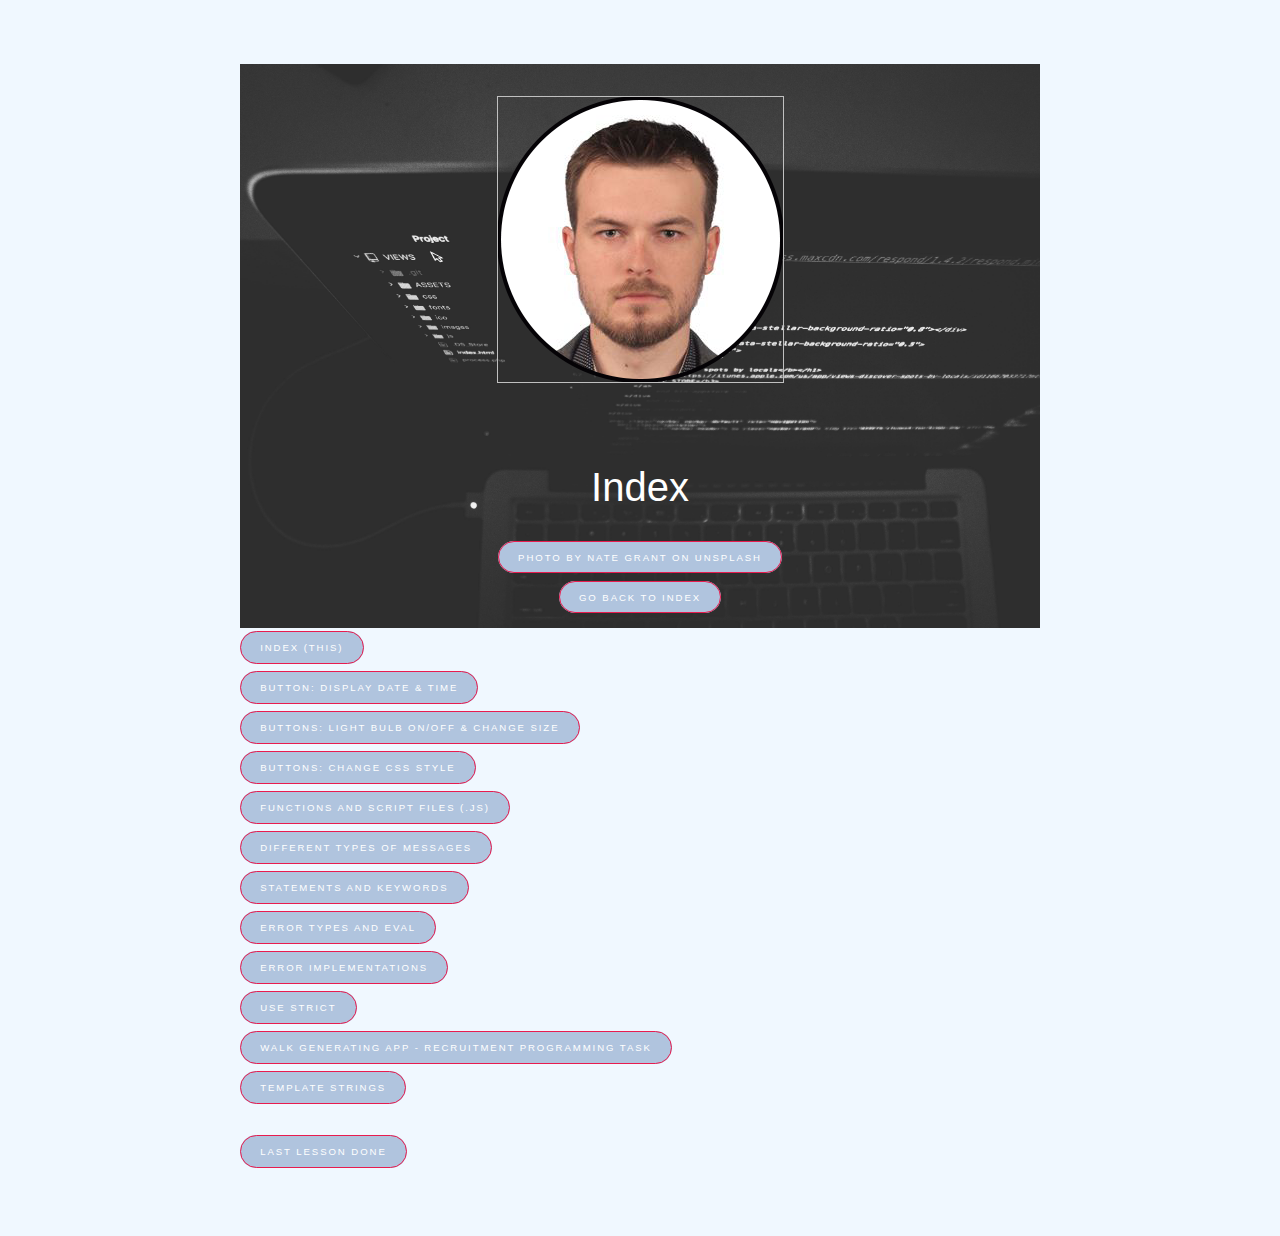
<file: index.html>
<!DOCTYPE html>
<html lang="en">
  <head>
    <meta charset="UTF-8" />
    <title id="title">Index</title>
    <link rel="stylesheet" type="text/css" href="index.css" />
  </head>
  <body>
    <header>
      <img />
      <h1 id="h1.1">default "h1.1"</h1>
      <script>
        document.getElementById("h1.1").innerText = document.getElementById(
          "title"
        ).innerText;
      </script>
      <a href="https://unsplash.com/photos/QQ9LainS6tI"
        >Photo by Nate Grant on Unsplash</a
      >
      <br />
      <a href="./index.html">go back to Index</a>
    </header>
    <div>
      <a href="./index.html">Index (this)</a><br />
      <a href="./displayButtonDayTime/displayButtonDayTime.html"
        >Button: Display Date & Time</a
      ><br />
      <a href="./lightBulbOnOff/lightBulbOnOff.html"
        >Buttons: Light Bulb On/Off & Change size</a
      ><br />
      <a href="./changeCssStyle/changeCssStyle.html"
        >Buttons: Change CSS style</a
      ><br />
      <a href="./functionsAndScriptFiles/functionsAndScriptFiles.html"
        >Functions and Script files (.js)</a
      ><br />
      <a href="./messageTypes/messageTypes.html">Different types of messages</a
      ><br />
      <a href="./statementsAndKeywords/statementsAndKeywords.html"
        >Statements And Keywords</a
      >
      <br />
      <a href="./errorTypesAndEval/errorTypesAndEval.html"
        >Error Types and Eval</a
      ><br />
      <a href="./errorImplementations/errorImplementations.html"
        >Error Implementations</a
      ><br />
      <a href="./useStrict/useStrict.html">Use Strict</a><br />
      <a href="./walkGeneratingApp/walkGeneratingApp.html"
        >Walk Generating App - Recruitment Programming Task </a
      ><br />
      <a href="./templateStrings/templateStrings.html">Template Strings</a
      ><br />
      <br />
      <a href="https://www.w3schools.com/js/js_strict.asp">Last lesson done</a>
    </div>
  </body>
</html>
</file>
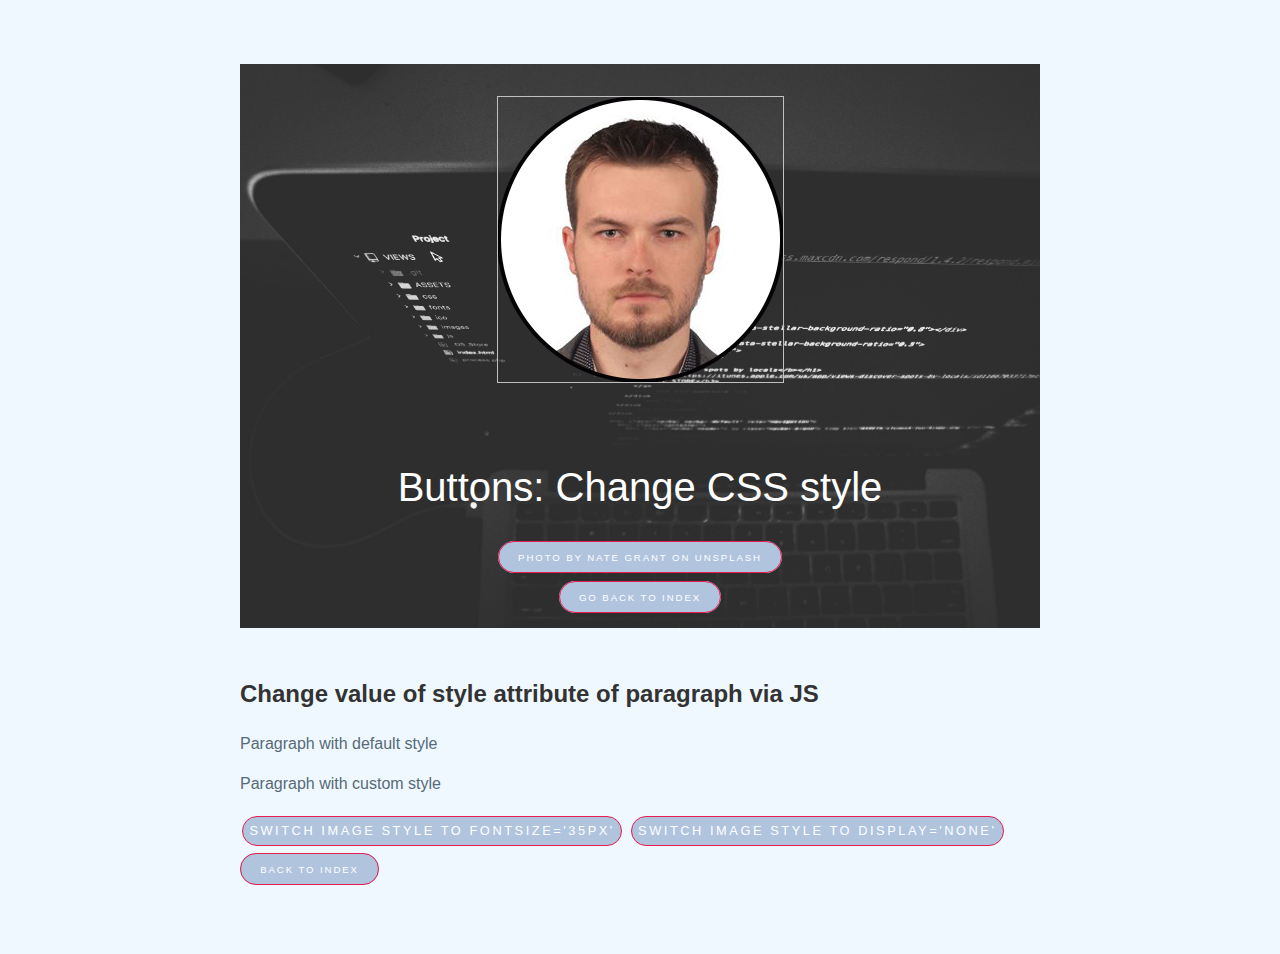
<file: changeCssStyle/changeCssStyle.html>
<!DOCTYPE html>
<html lang="en">
<head>
    <meta charset="UTF-8">
    <title id="title">Buttons: Change CSS style</title>
    <link rel = "stylesheet"
          type = "text/css"
          href = "../index.css"/>
    <script>
        "use strict";
        var defaultStyleFontSize = '16px';
        var switchedStyleFontSize = '35px';
        var currentStyleFontSize = defaultStyleFontSize;
        var defaultStyleDisplay = 'block';
        var switchedStyleDisplay = 'none';
        var currentStyleDisplay = defaultStyleDisplay;
    </script>
</head>
<body>
    <header>
        <img>
        <h1 id="h1.1">default "h1.1"</h1>
        <script>document.getElementById('h1.1').innerText = document.getElementById('title').innerText</script>
        <a href="https://unsplash.com/photos/QQ9LainS6tI">Photo by Nate Grant on Unsplash</a> <br>
        <a href="../index.html">go back to Index</a>
    </header>
    <h2>Change value of style attribute of paragraph via JS</h2>
    <p>Paragraph with default style</p>
    <p id="paragraphCustomStyle">Paragraph with custom style</p>

    <input type="button" id="changeParagraphStyleButton" onclick="
        if( currentStyleFontSize == defaultStyleFontSize ) currentStyleFontSize = switchedStyleFontSize;
        else currentStyleFontSize = defaultStyleFontSize;
        document.getElementById('changeParagraphStyleButton').value = 'Switch image style to fontsize=&lsquo;' +
            document.getElementById('paragraphCustomStyle').style.fontSize + '&rsquo;';
        document.getElementById('paragraphCustomStyle').style.fontSize = currentStyleFontSize;
    "/>
    <script>
        document.getElementById('paragraphCustomStyle').style.fontSize = defaultStyleFontSize;
        document.getElementById('changeParagraphStyleButton').value = "Switch image style to fontsize='" + switchedStyleFontSize + "'";
    </script>

    <input type="button" id="hideShowParagraphStyleButton" onclick="
        if( currentStyleDisplay == defaultStyleDisplay ) currentStyleDisplay = switchedStyleDisplay;
        else currentStyleDisplay = defaultStyleDisplay;
        document.getElementById('hideShowParagraphStyleButton').value = 'Switch image style to display=&lsquo;' +
            document.getElementById('paragraphCustomStyle').style.display + '&rsquo;';
        document.getElementById('paragraphCustomStyle').style.display = currentStyleDisplay;
    ">
        <script>
            document.getElementById('paragraphCustomStyle').style.display = defaultStyleDisplay;
            document.getElementById('hideShowParagraphStyleButton').value = "Switch image style to display='" + switchedStyleDisplay + "'";
        </script>
    </input>
    <br>

    <a href="../index.html">back to Index</a><br>
</body>
</html>
</file>
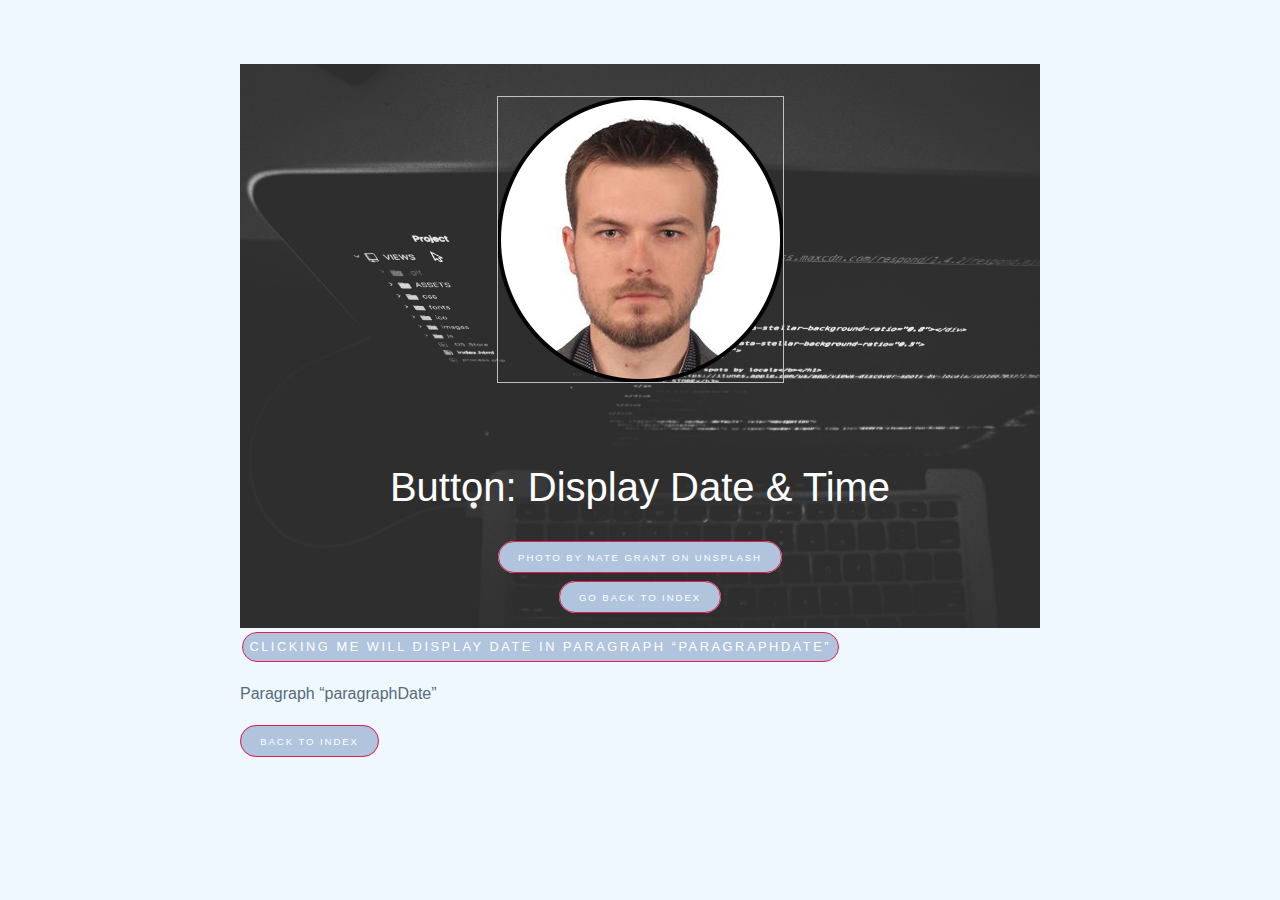
<file: displayButtonDayTime/displayButtonDayTime.html>
<!DOCTYPE html>
<html lang="en">
<head>
    <meta charset="UTF-8">
    <title id="title">Button: Display Date & Time</title>
    <link rel = "stylesheet"
          type = "text/css"
          href = "../index.css"/>
</head>
<body>
    <header>
        <img>
        <h1 id="h1.1">default "h1.1"</h1>
        <script>document.getElementById('h1.1').innerText = document.getElementById('title').innerText</script>
        <a href="https://unsplash.com/photos/QQ9LainS6tI">Photo by Nate Grant on Unsplash</a> <br>
        <a href="../index.html">go back to Index</a>
    </header>
    <input type="button" value="Clicking me will display Date in paragraph &ldquo;paragraphDate&rdquo;"
           onclick="let paragraphDateString = 'Paragraph &ldquo;paragraphDate&rdquo;'; document.getElementById('paragraphDate').innerHTML = paragraphDateString + ' ' + Date()"/>
    <p id="paragraphDate">Paragraph &ldquo;paragraphDate&rdquo;</p>

    <a href="../index.html">back to Index</a>
</body>
</html>
</file>
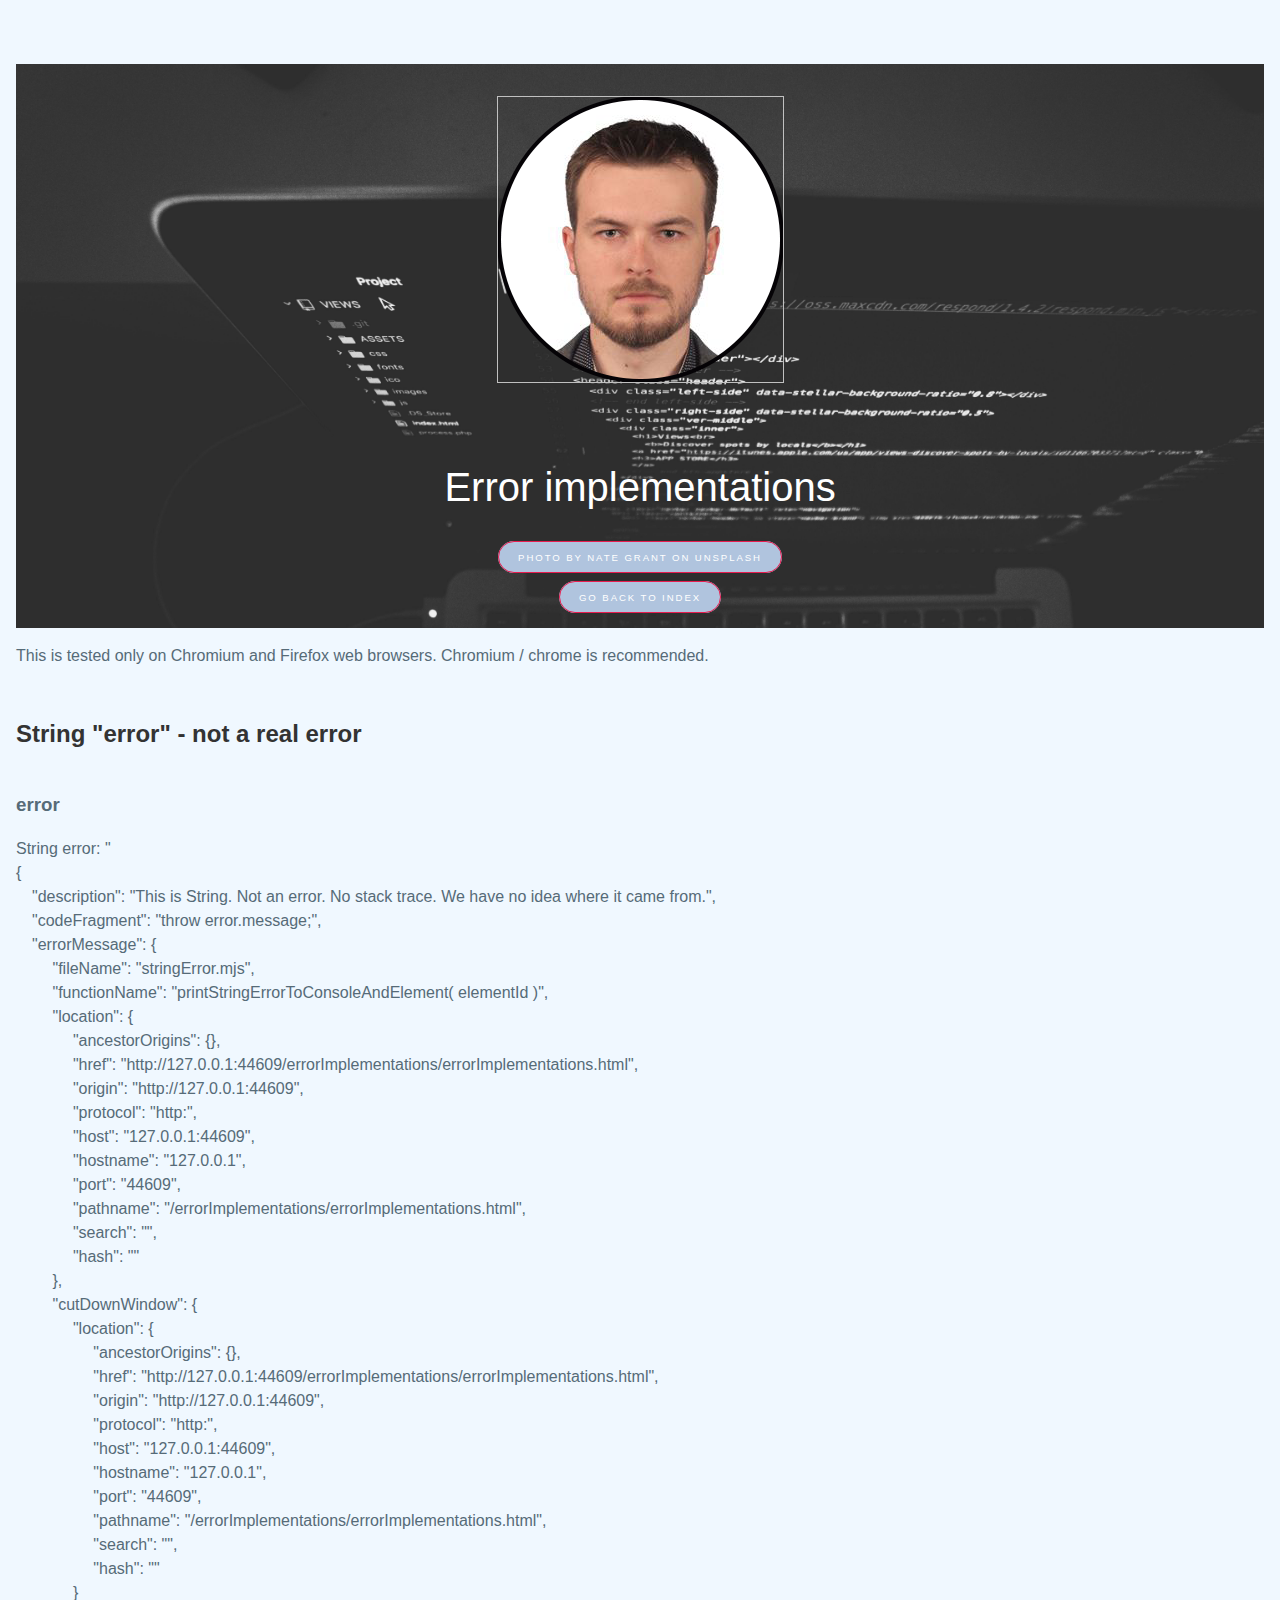
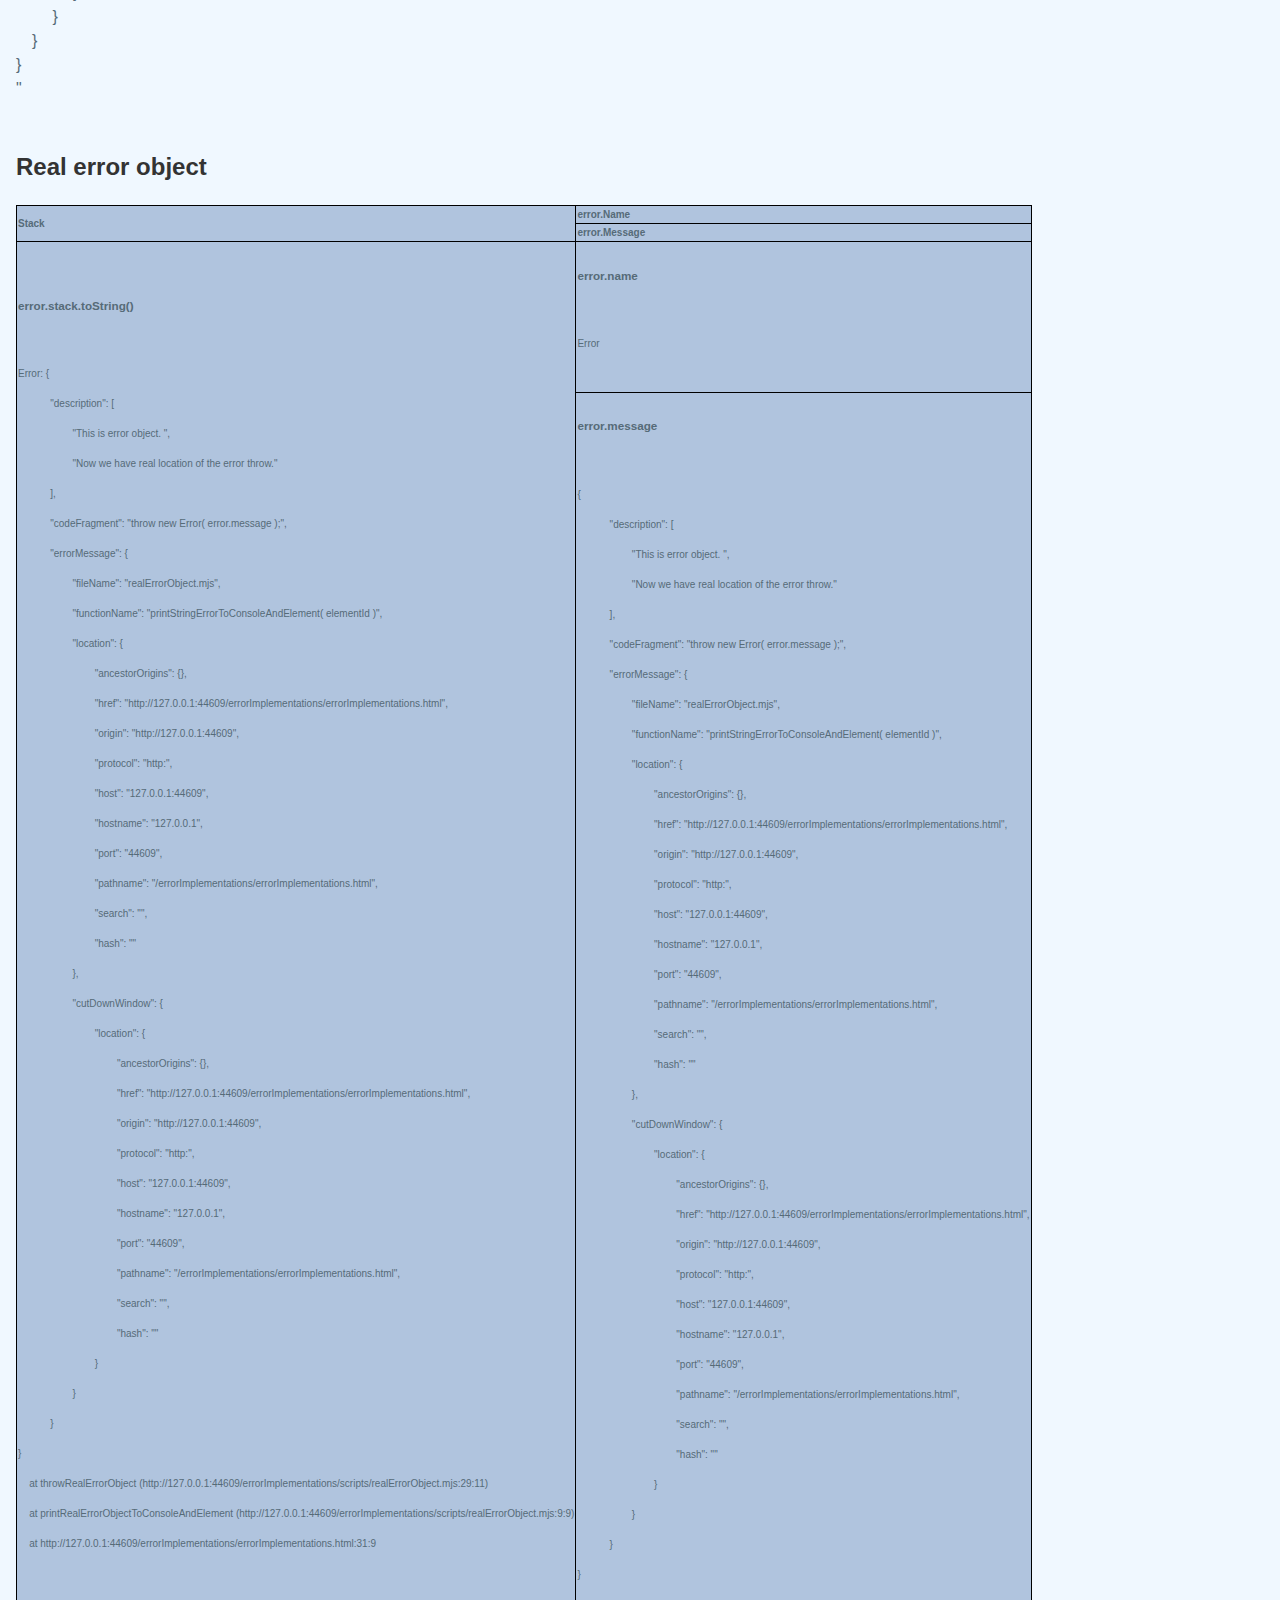
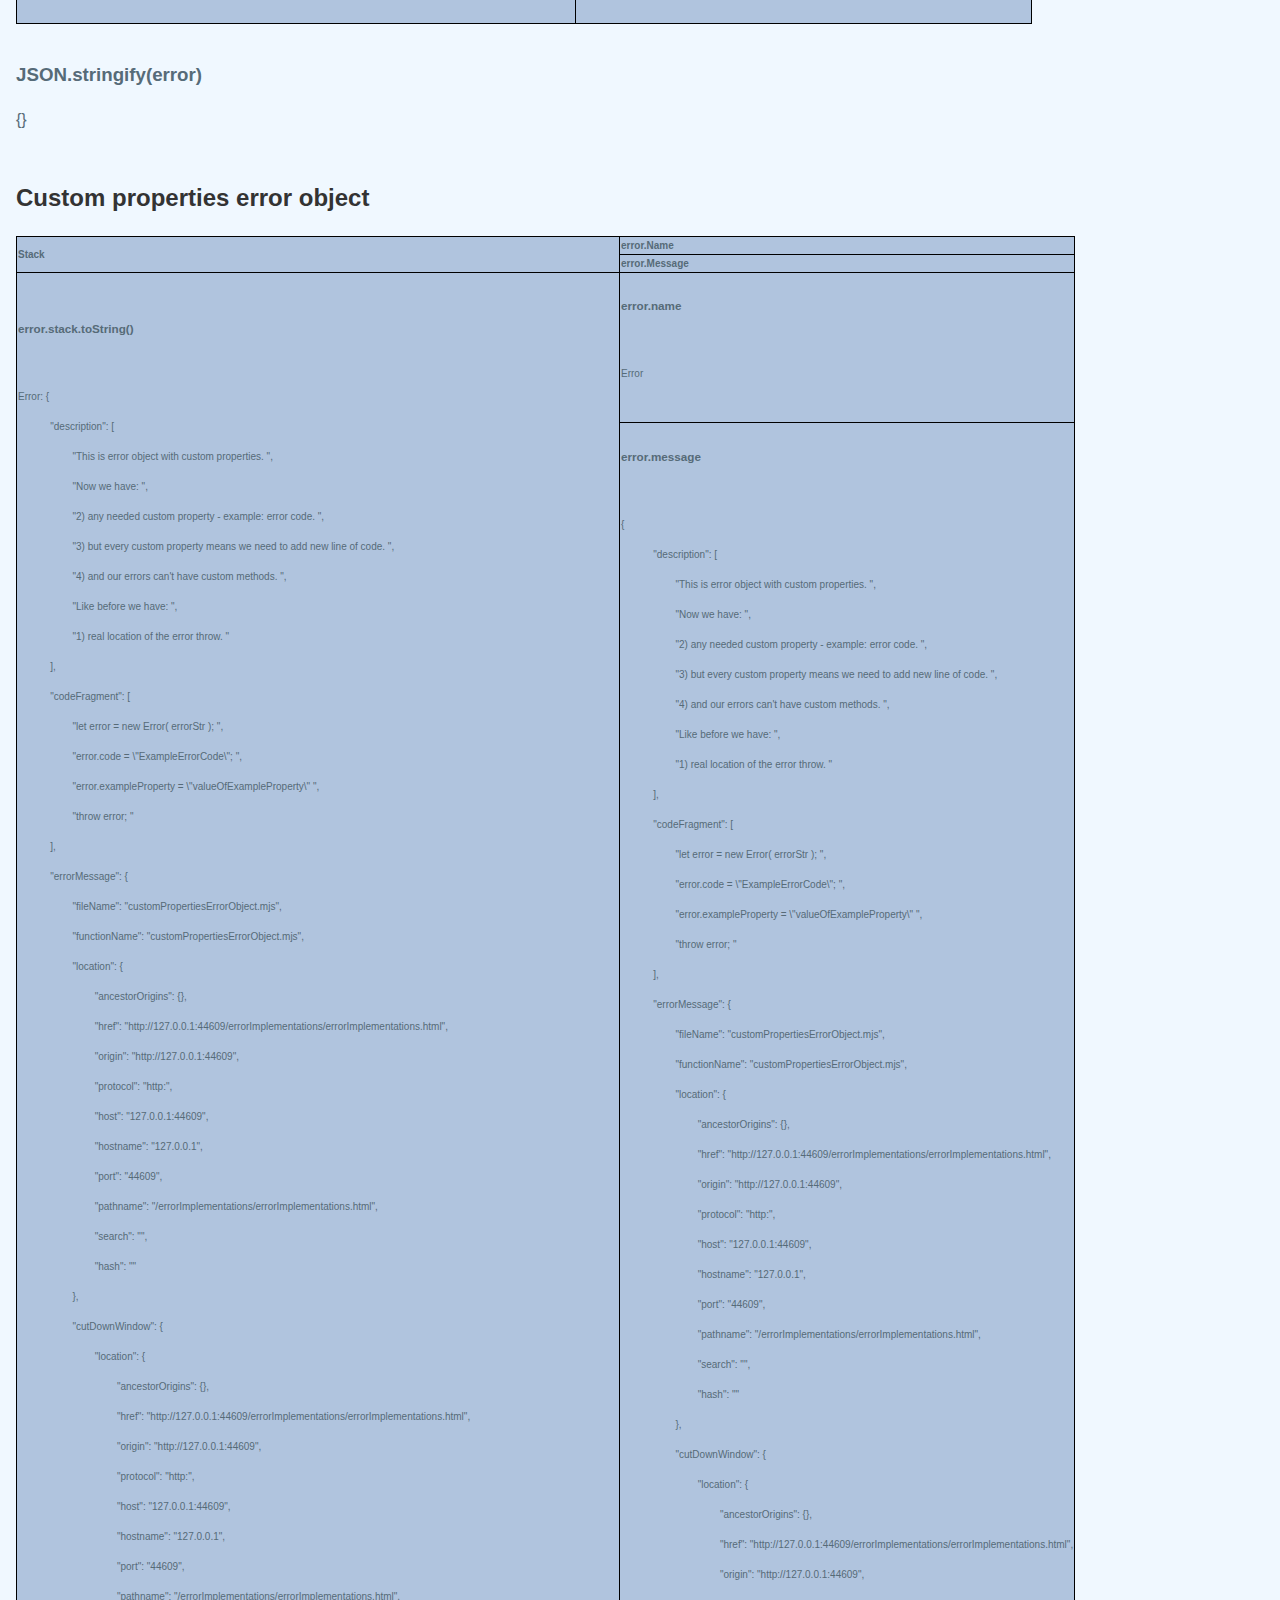
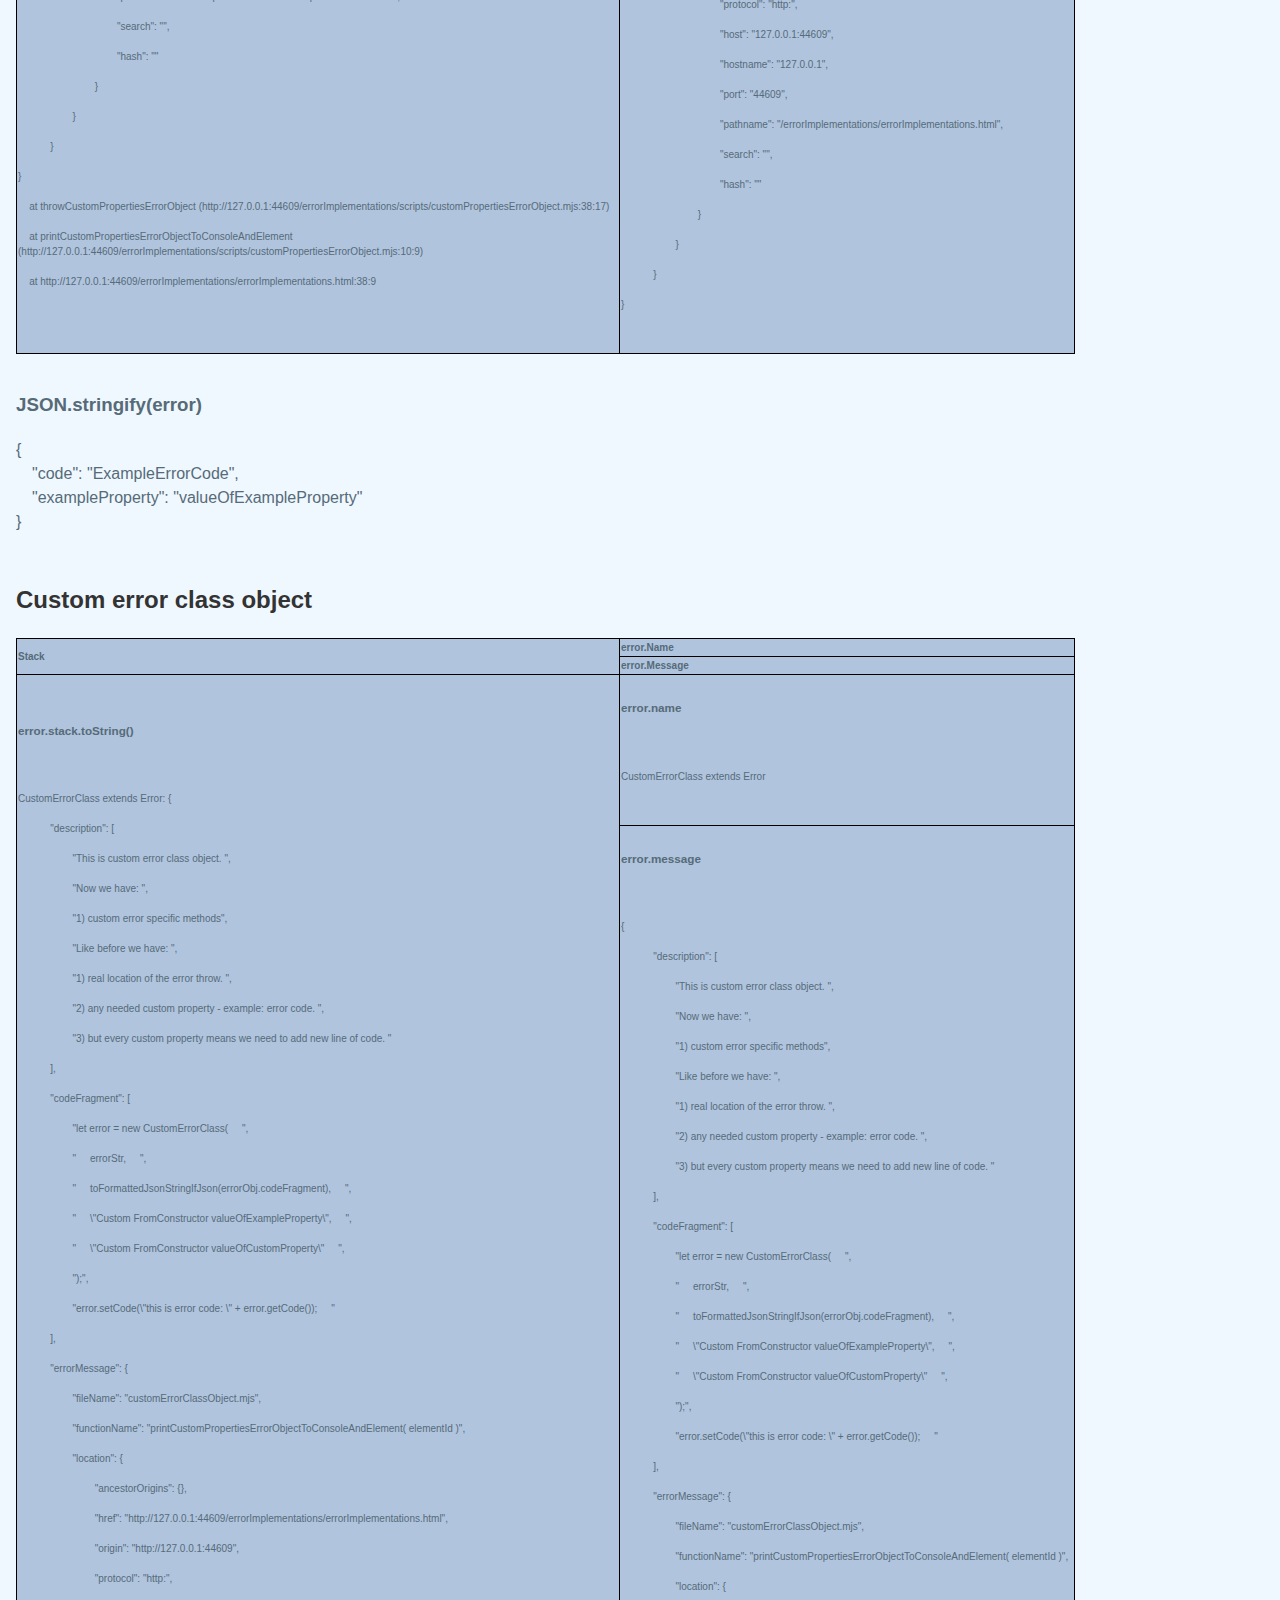
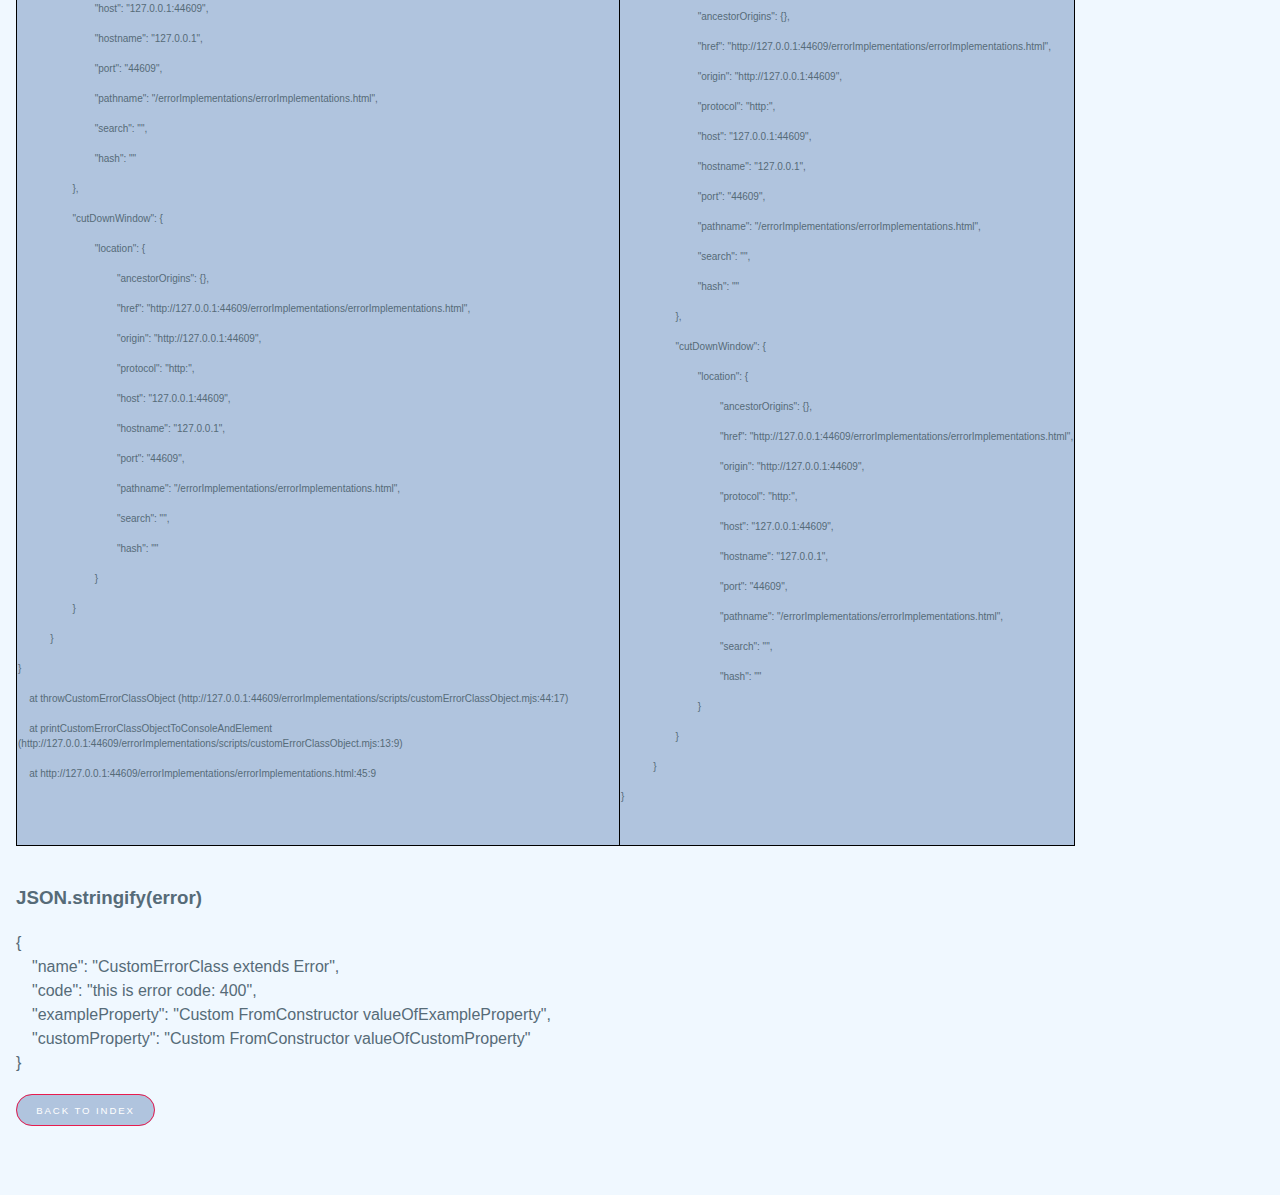
<file: errorImplementations/errorImplementations.html>
<!DOCTYPE html>
<html lang="en">
<head>
    <meta charset="UTF-8">
    <title id="title">Error implementations</title>
    <link rel = "stylesheet"
          type = "text/css"
          href = "errorImplementations.css"/>
</head>
<body>
    <header>
        <img>
        <h1 id="h1.1">default "h1.1"</h1>
        <script>document.getElementById('h1.1').innerText = document.getElementById('title').innerText</script>
        <a href="https://unsplash.com/photos/QQ9LainS6tI">Photo by Nate Grant on Unsplash</a> <br>
        <a href="../index.html">go back to Index</a>
    </header>
    <p>This is tested only on Chromium and Firefox web browsers. Chromium / chrome is recommended.</p>

    <h2>String "error" - not a real error</h2>
    <p id="stringErrorNotRealError">default value of paragraph id="stringErrorNotRealError"</p>
    <script type="module">
        import { printStringErrorToConsoleAndElement } from "./scripts/stringError.mjs";
        printStringErrorToConsoleAndElement( "stringErrorNotRealError" );
    </script>

    <h2>Real error object</h2>
    <p id="realErrorObject">default value of paragraph id="realErrorObject"</p>
    <script type="module">
        import { printRealErrorObjectToConsoleAndElement } from "./scripts/realErrorObject.mjs";
        printRealErrorObjectToConsoleAndElement( "realErrorObject" );
    </script>

    <h2>Custom properties error object</h2>
    <p id="customPropertiesErrorObject">default value of paragraph id="customPropertiesErrorObject"</p>
    <script type="module">
        import { printCustomPropertiesErrorObjectToConsoleAndElement } from "./scripts/customPropertiesErrorObject.mjs";
        printCustomPropertiesErrorObjectToConsoleAndElement( "customPropertiesErrorObject" );
    </script>

    <h2>Custom error class object</h2>
    <p id="customErrorClassObject">default value of paragraph id="customErrorClassObject"</p>
    <script type="module">
        import { printCustomErrorClassObjectToConsoleAndElement } from "./scripts/customErrorClassObject.mjs";
        printCustomErrorClassObjectToConsoleAndElement( "customErrorClassObject" );
    </script>

    <a href="../index.html">back to Index</a>
</body>
</html>
</file>
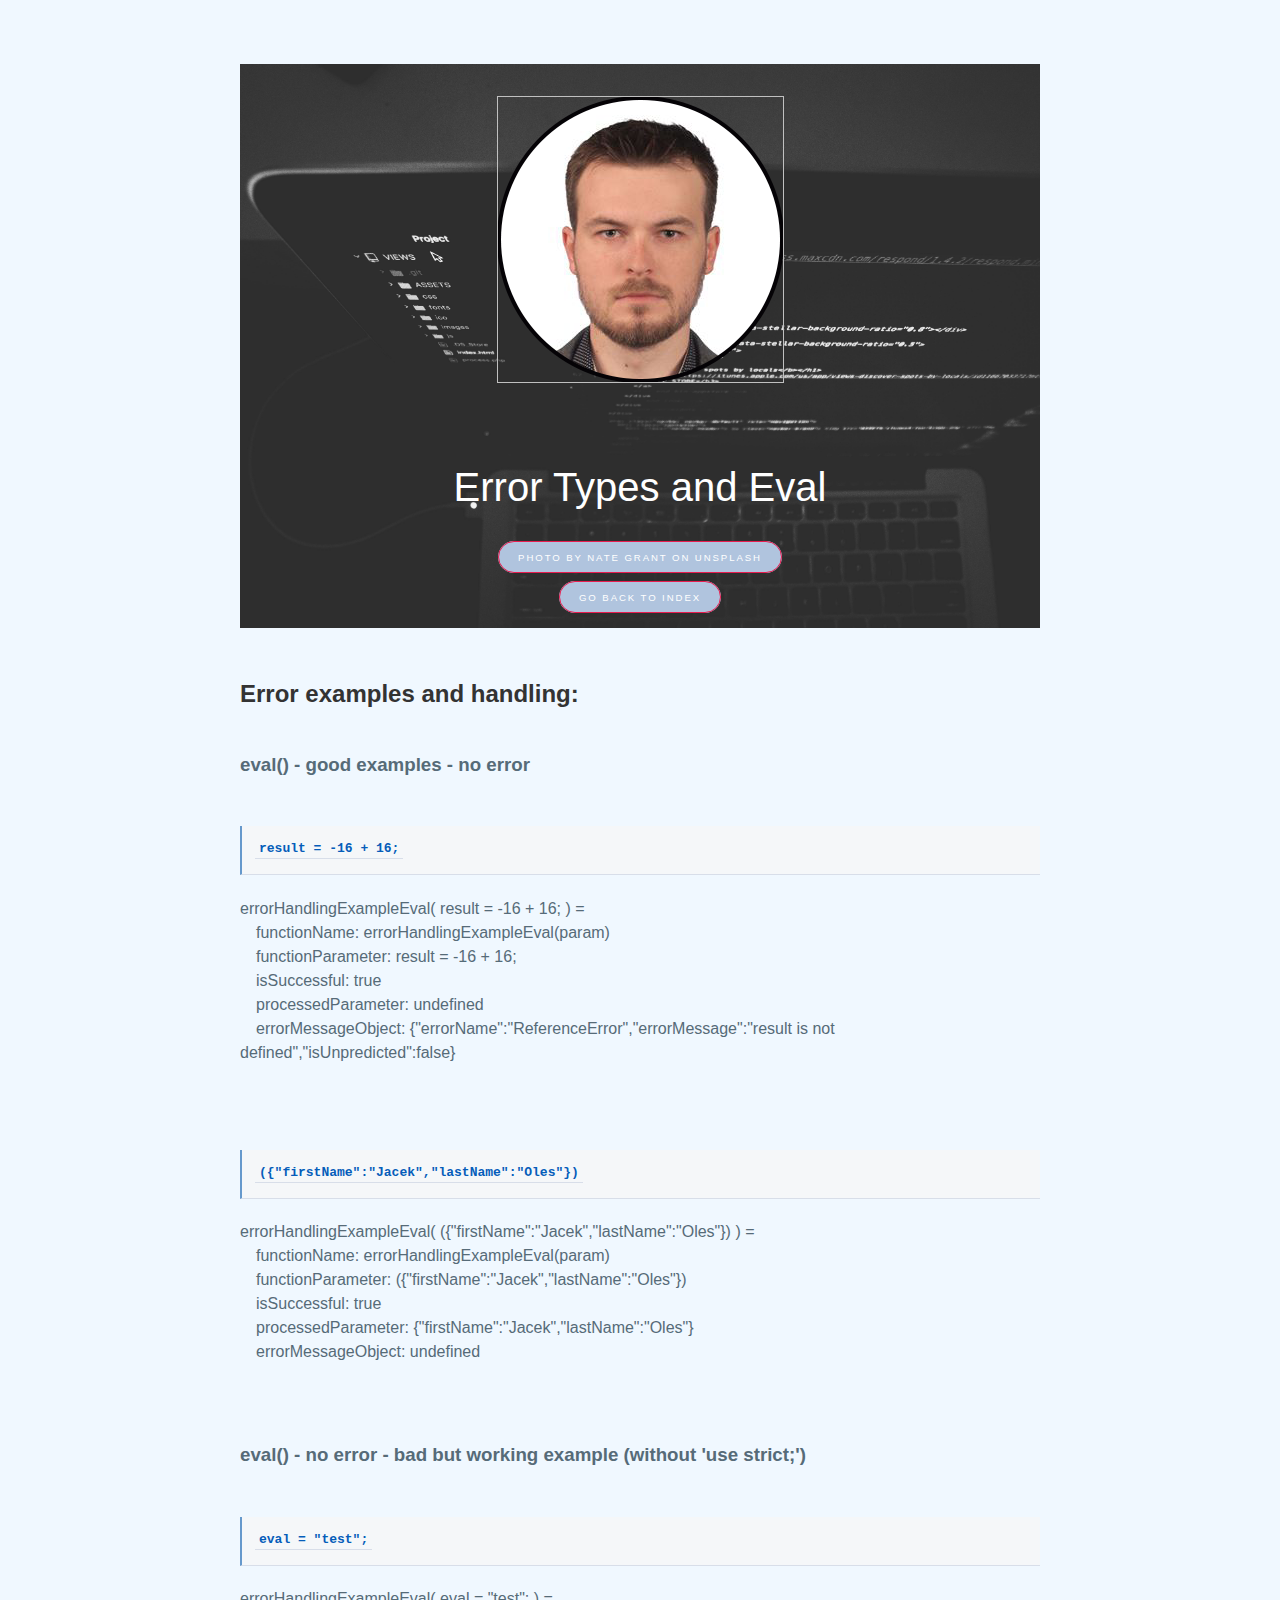
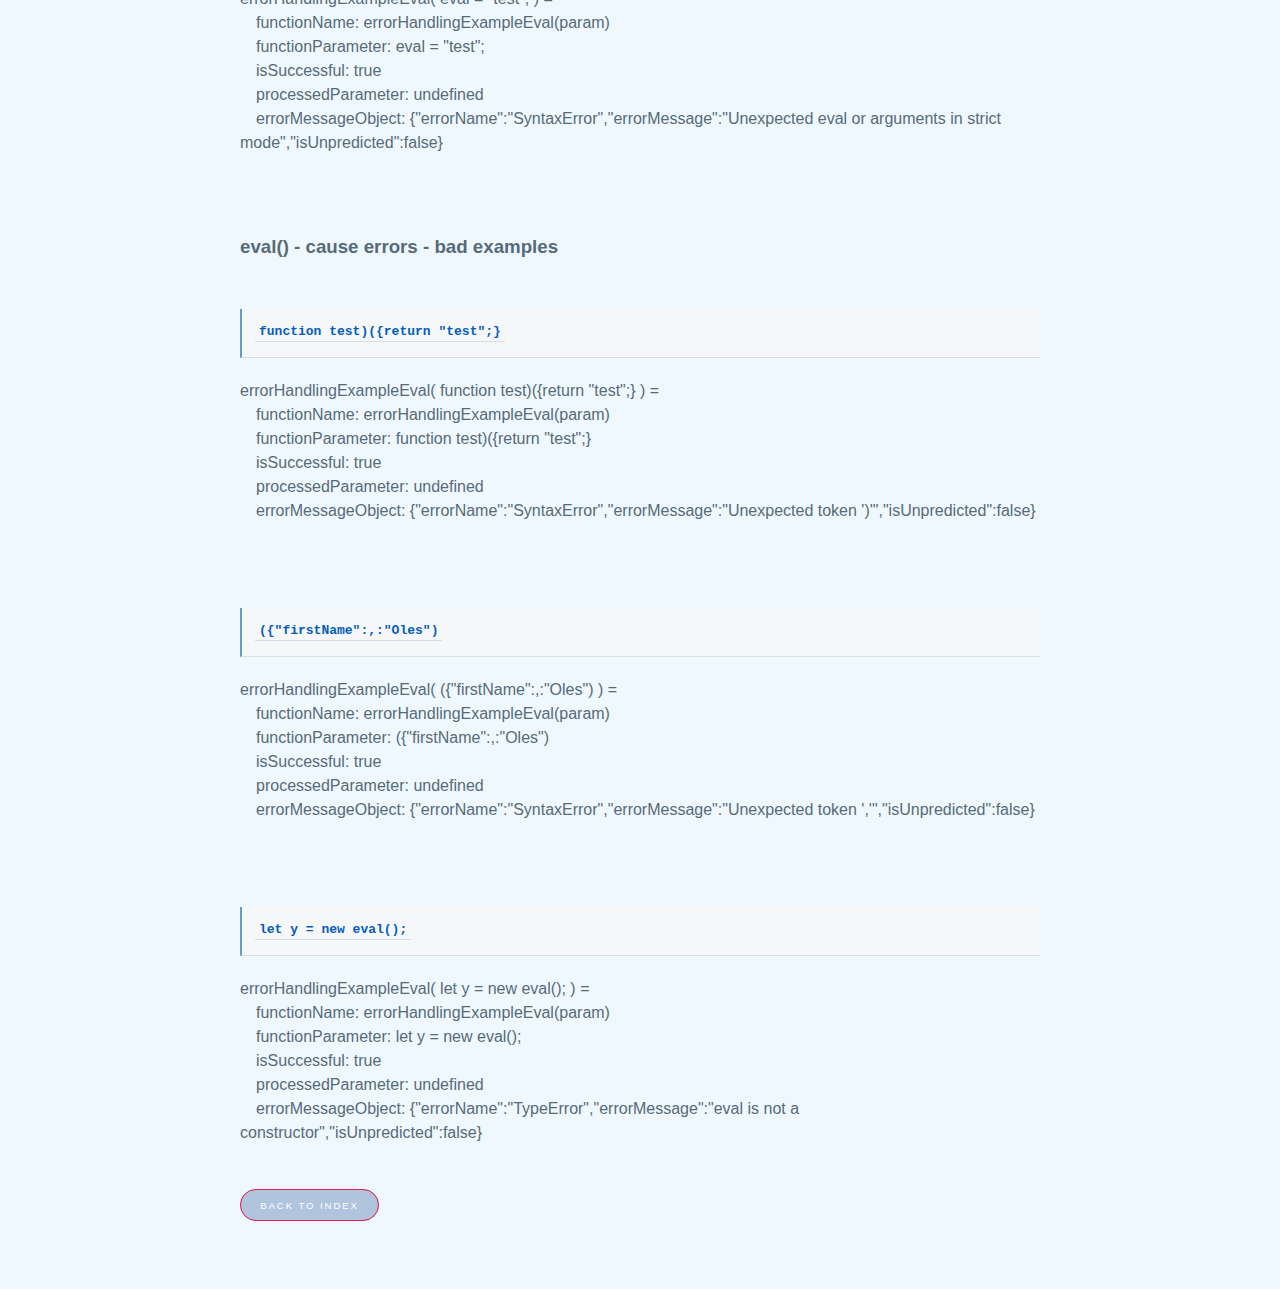
<file: errorTypesAndEval/errorTypesAndEval.html>
<!DOCTYPE html>
<html lang="en">
<head>
    <meta charset="UTF-8">
    <title id="title">Error Types and Eval</title>
    <link rel = "stylesheet"
          type = "text/css"
          href = "../index.css"/>
</head>
<body>
    <header>
        <img>
        <h1 id="h1.1">default "h1.1"</h1>
        <script>document.getElementById('h1.1').innerText = document.getElementById('title').innerText</script>
        <a href="https://unsplash.com/photos/QQ9LainS6tI">Photo by Nate Grant on Unsplash</a> <br>
        <a href="../index.html">go back to Index</a>
    </header>

    <h2>Error examples and handling:</h2>
    <h3>eval() - good examples - no error</h3>

    <h4 id="evalErrorHandlingParam1"></h4>
    <p id="evalErrorHandlingResult1"></p> <br>

    <h4 id="evalErrorHandlingParam2"></h4>
    <p id="evalErrorHandlingResult2"></p> <br>

    <h3>eval() - no error - bad but working example (without 'use strict;') </h3>

    <h4 id="evalErrorHandlingParam3"></h4>
    <p id="evalErrorHandlingResult3"></p> <br>

    <h3>eval() - cause errors - bad examples</h3>

    <h4 id="evalErrorHandlingParam4"></h4>
    <p id="evalErrorHandlingResult4"></p> <br>

    <h4 id="evalErrorHandlingParam5"></h4>
    <p id="evalErrorHandlingResult5"></p> <br>

    <h4 id="evalErrorHandlingParam6"></h4>
    <p id="evalErrorHandlingResult6"></p> <br>
    <script type="module">
        import { setEvalErrorHandlingResult } from "./scripts/errors.mjs";
        let goodSumDefinition = "result = -16 + 16;";
        let goodJson = '({"firstName":"Jacek","lastName":"Oles"})';
        let badEvalButWorking = 'eval = "test";';
        let badJson = '({"firstName":,:"Oles")';
        let badFunction = 'function test)({return "test";}';
        let badEval = 'let y = new eval();';
        setEvalErrorHandlingResult( goodSumDefinition, "evalErrorHandlingParam1", "evalErrorHandlingResult1" );
        setEvalErrorHandlingResult( goodJson, "evalErrorHandlingParam2", "evalErrorHandlingResult2" );
        setEvalErrorHandlingResult( badEvalButWorking, "evalErrorHandlingParam3", "evalErrorHandlingResult3" );
        setEvalErrorHandlingResult( badFunction, "evalErrorHandlingParam4", "evalErrorHandlingResult4" );
        setEvalErrorHandlingResult( badJson, "evalErrorHandlingParam5", "evalErrorHandlingResult5" );
        setEvalErrorHandlingResult( badEval, "evalErrorHandlingParam6", "evalErrorHandlingResult6" );
    </script>

    <a href="../index.html">back to Index</a>
</body>
</html>
</file>
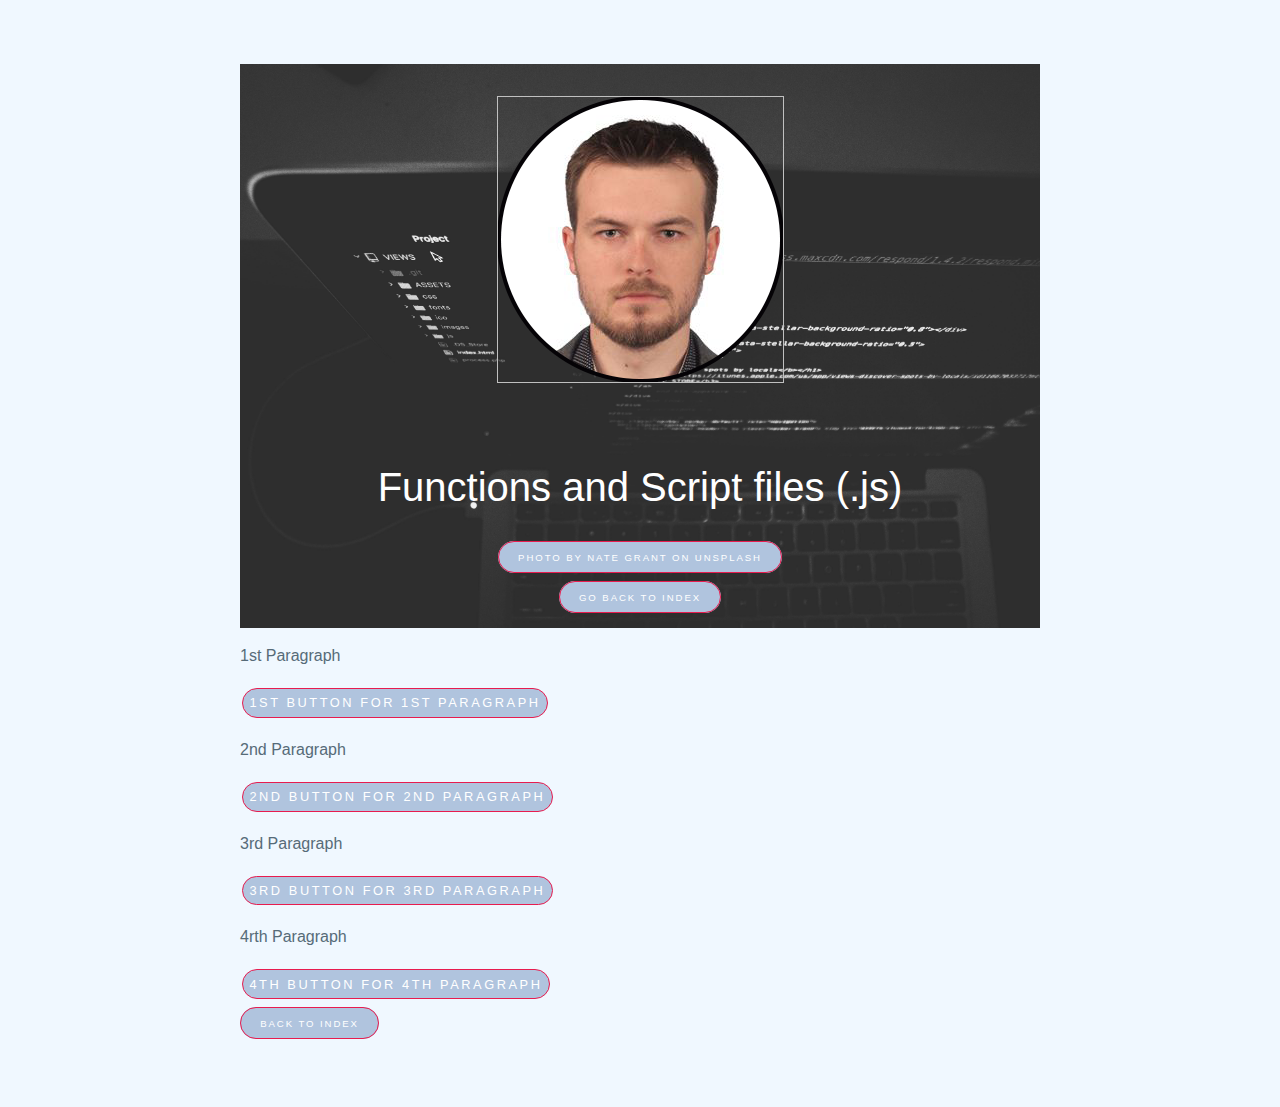
<file: functionsAndScriptFiles/functionsAndScriptFiles.html>
<!DOCTYPE html>
<html lang="en">
<head>
    <meta charset="UTF-8">
    <title id="title">Functions and Script files (.js)</title>
    <link rel = "stylesheet"
          type = "text/css"
          href = "../index.css"/>
    <script>
        function firstFunction() {
            document.getElementById('firstParagraph').innerText = 'First paragraph - function defined in head';
        }
    </script>
    <script src="./functionsAndScriptFiles.js"></script>
    <script src="./scripts/secondFunctionsAndScriptFiles.js"></script>
</head>
<body>
    <header>
        <img>
        <h1 id="h1.1">default "h1.1"</h1>
        <script>document.getElementById('h1.1').innerText = document.getElementById('title').innerText</script>
        <a href="https://unsplash.com/photos/QQ9LainS6tI">Photo by Nate Grant on Unsplash</a> <br>
        <a href="../index.html">go back to Index</a>
    </header>

    <p id="firstParagraph">1st Paragraph</p>
    <button onclick="firstFunction()">1st Button for 1st Paragraph</button> <br>

    <p id="secondParagraph">2nd Paragraph</p>
    <button onclick="secondFunction()">2nd Button for 2nd Paragraph</button> <br>

    <p id="thirdParagraph">3rd Paragraph</p>
    <button onclick="thirdFunction()">3rd Button for 3rd Paragraph</button> <br>

    <p id="fourthParagraph">4rth Paragraph</p>
    <button onclick="fourthFunction()">4th Button for 4th Paragraph</button> <br>

    <a href="../index.html">back to Index</a>

    <script>
        function secondFunction() {
            document.getElementById('secondParagraph').innerText = 'Second paragraph - function defined in body';
        }
    </script>
</body>
</html>
</file>
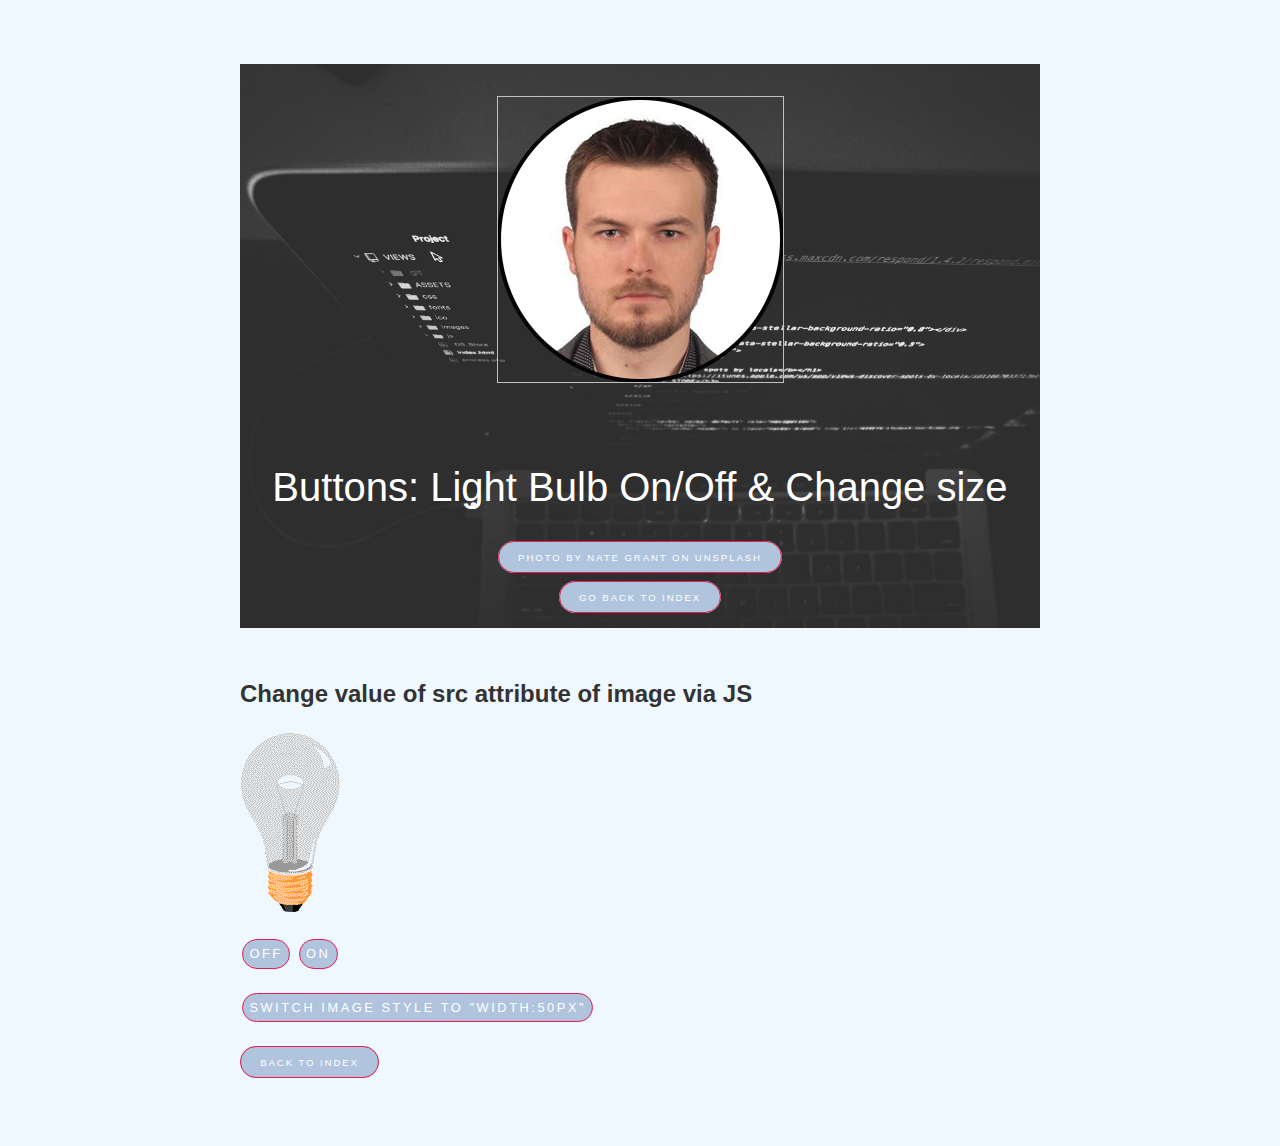
<file: lightBulbOnOff/lightBulbOnOff.html>
<!DOCTYPE html>
<html lang="en">
<head>
    <meta charset="UTF-8">
    <title id="title">Buttons: Light Bulb On/Off & Change size</title>
    <link rel = "stylesheet"
          type = "text/css"
          href = "../index.css"/>
    <script>
        var lightBulbOff = '../resources/img/lightbulb_off.gif';
        var lightBulbOn = '../resources/img/lightbulb_on.gif';
        var lightBulbDefaultStyle = 'width:100px';
        var lightBulbSwitchedStyle = 'width:50px';
        var lightBulbCurrentStyle = lightBulbDefaultStyle;
    </script>
</head>
<body>
    <header>
        <img>
        <h1 id="h1.1">default "h1.1"</h1>
        <script>document.getElementById('h1.1').innerText = document.getElementById('title').innerText</script>
        <a href="https://unsplash.com/photos/QQ9LainS6tI">Photo by Nate Grant on Unsplash</a> <br>
        <a href="../index.html">go back to Index</a>
    </header>

    <h2>Change value of src attribute of image via JS</h2>
    <p><img id="lightBulbImage" src="../resources/img/lightbulb_off.gif"></p>
    <p>
        <input type="button" onclick="document.getElementById('lightBulbImage').src = lightBulbOff" value="Off"/>
        <input type="button" onclick="document.getElementById('lightBulbImage').src = lightBulbOn" value="On"/>
    </p>
    <p>
        <input type="button" id="switchImgStyleButton" onclick="
            if( lightBulbCurrentStyle == lightBulbDefaultStyle ){
                lightBulbCurrentStyle = lightBulbSwitchedStyle;
                document.getElementById('switchImgStyleButton').value = 'Switch image style to &quot;' + lightBulbDefaultStyle + '&quot;';
            }
            else{
                lightBulbCurrentStyle = lightBulbDefaultStyle;
                document.getElementById('switchImgStyleButton').value = 'Switch image style to &quot;' + lightBulbSwitchedStyle + '&quot;';
            }
            document.getElementById('lightBulbImage').style = lightBulbCurrentStyle;
        "/>
        <script>
            document.getElementById('switchImgStyleButton').value = 'Switch image style to "' + lightBulbSwitchedStyle + '"';
        </script>
    </p>

    <a href="../index.html">back to Index</a>
</body>
</html>
</file>
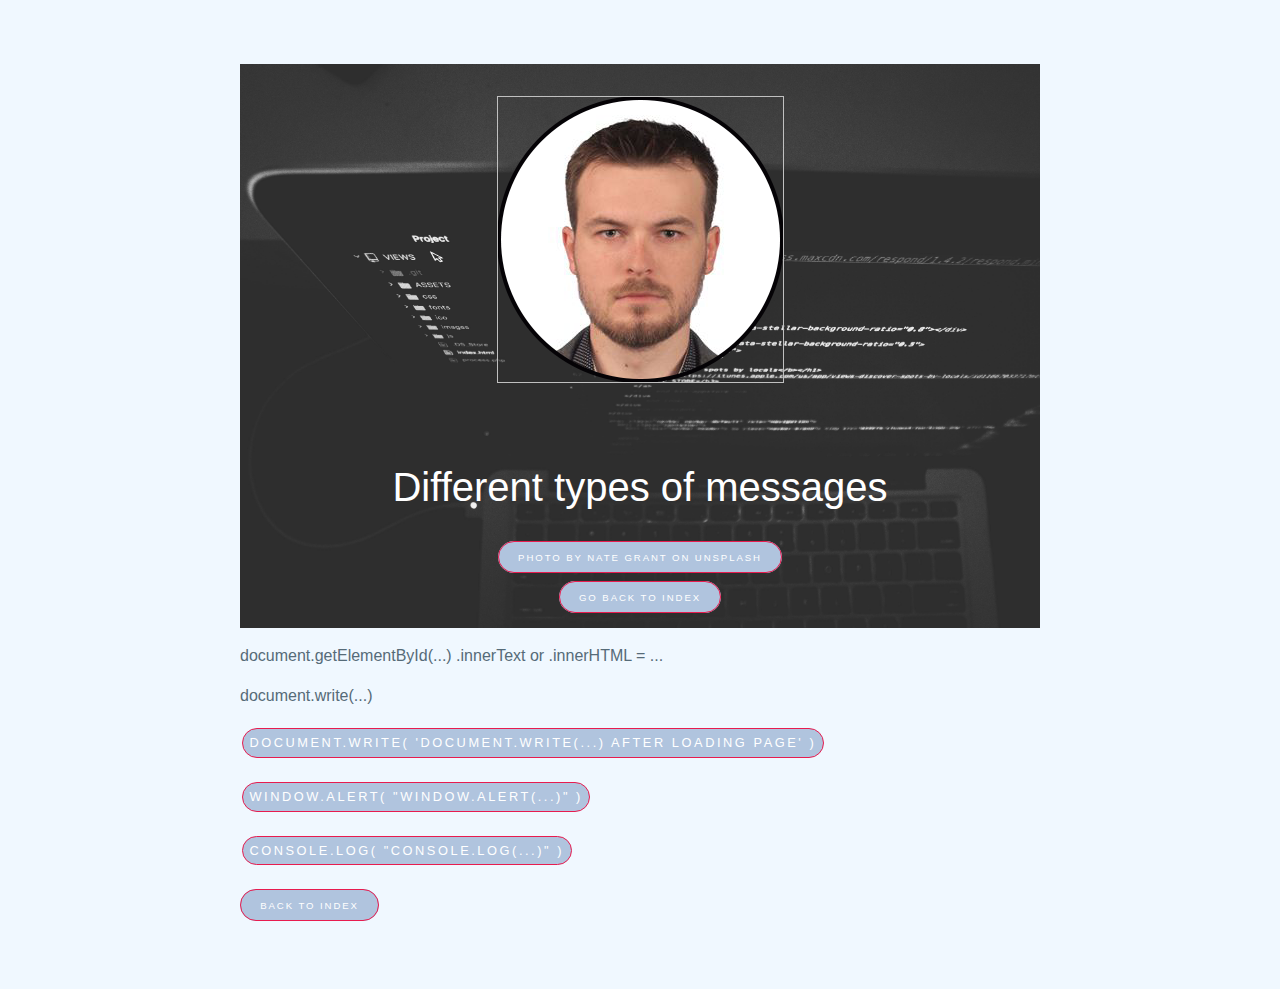
<file: messageTypes/messageTypes.html>
<!DOCTYPE html>
<html lang="en">
<head>
    <meta charset="UTF-8">
    <title id="title">Different types of messages</title>
    <link rel = "stylesheet"
          type = "text/css"
          href = "../index.css"/>
</head>
<body>
    <header>
        <img>
        <h1 id="h1.1">default "h1.1"</h1>
        <script>document.getElementById('h1.1').innerText = document.getElementById('title').innerText</script>
        <a href="https://unsplash.com/photos/QQ9LainS6tI">Photo by Nate Grant on Unsplash</a> <br>
        <a href="../index.html">go back to Index</a>
    </header>

    <p id="innerTextOrHTML"></p>
    <script>
        document.getElementById('innerTextOrHTML').innerText = 'document.getElementById(...) .innerText or .innerHTML = ...';
    </script>



    <p>
        <script>
            document.writeln('document.write(...)');
        </script>
    </p>



    <script>
        function replaceWholeDocumentWith( string ) {
            document.write( string );
        }
    </script>
    <p>
        <button onclick="replaceWholeDocumentWith('document.write(...) after loading page')">document.write( 'document.write(...) after loading page' )</button>
    </p>



    <script>
        function windowAlertExample() {
            window.alert("window.alert(...)");
        }
    </script>
    <p>
        <button onclick="windowAlertExample()">window.alert( "window.alert(...)" )</button>
    </p>



    <script>
        function consoleLogExample() {
            console.log('console.log(...)');
        }
    </script>
    <p>
        <button onclick="consoleLogExample()">console.log( "console.log(...)" )</button>
    </p>



    <a href="../index.html">back to Index</a>
</body>
</html>
</file>
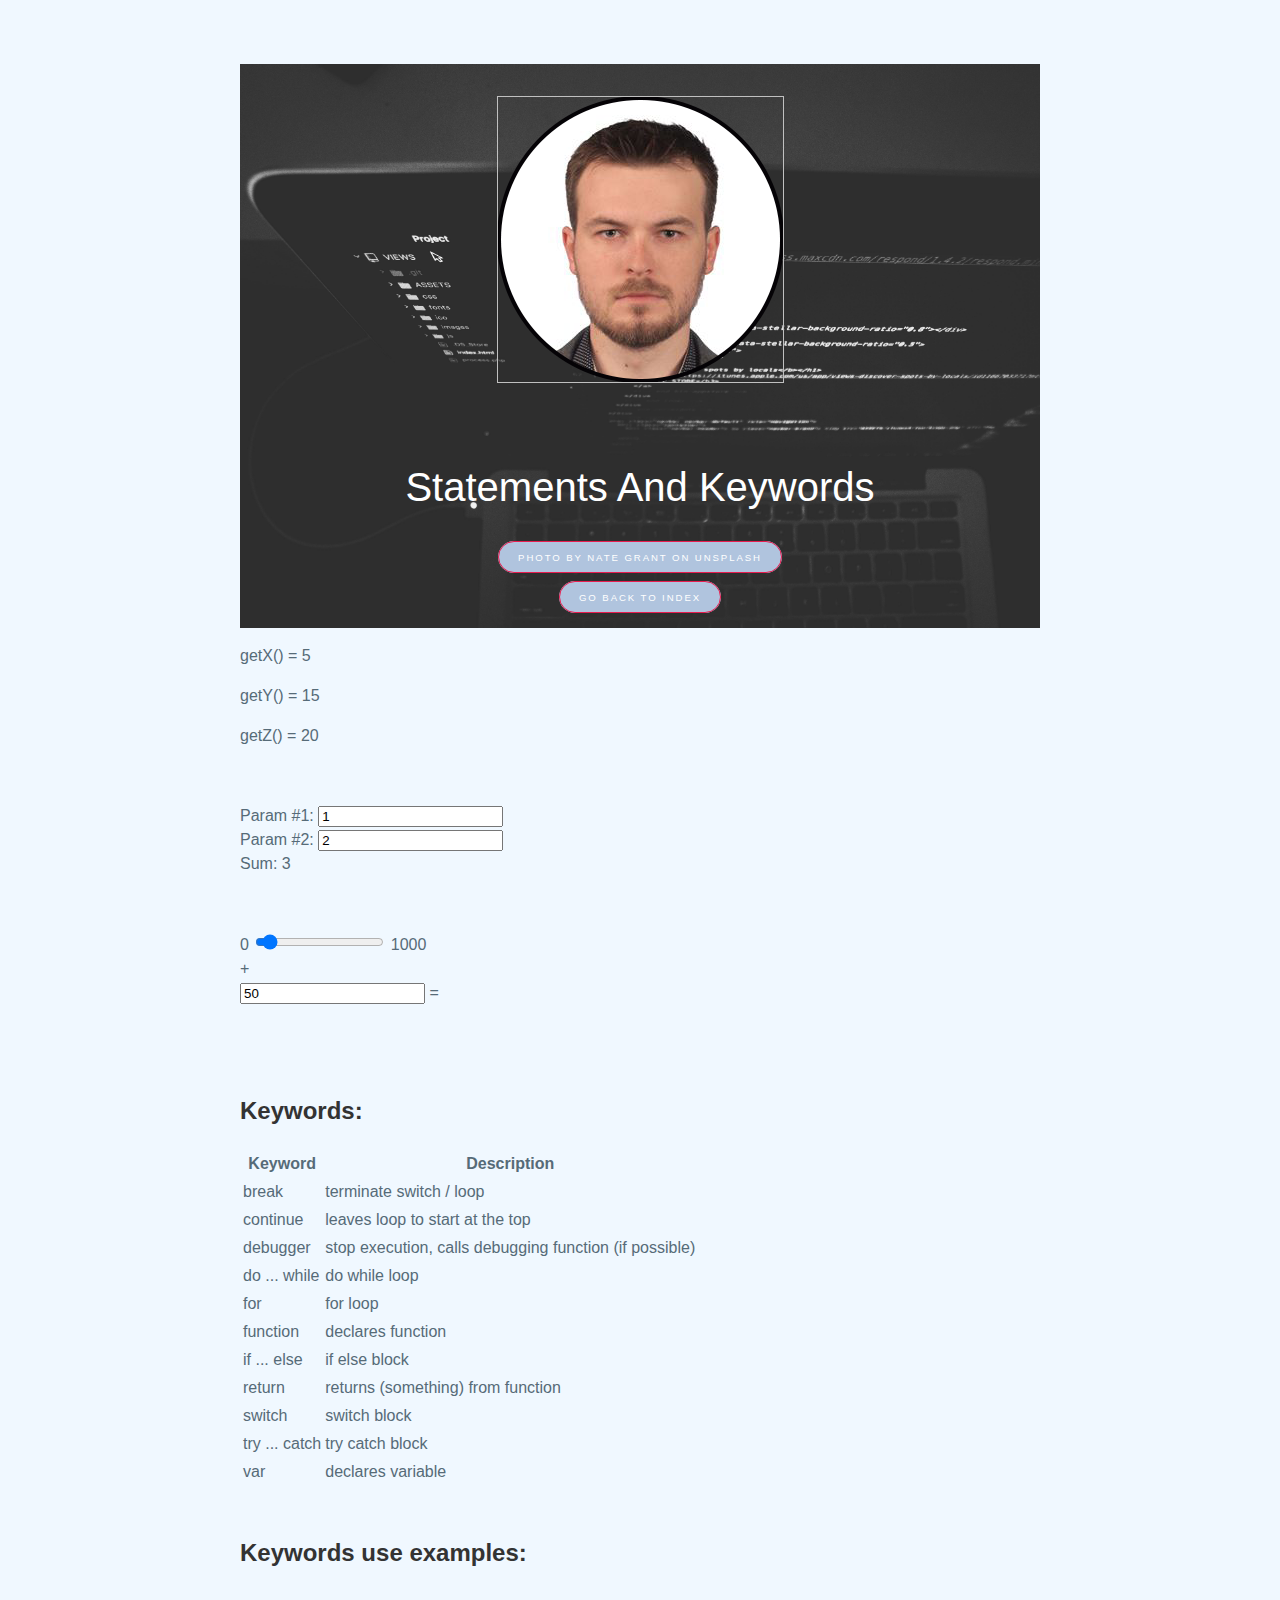
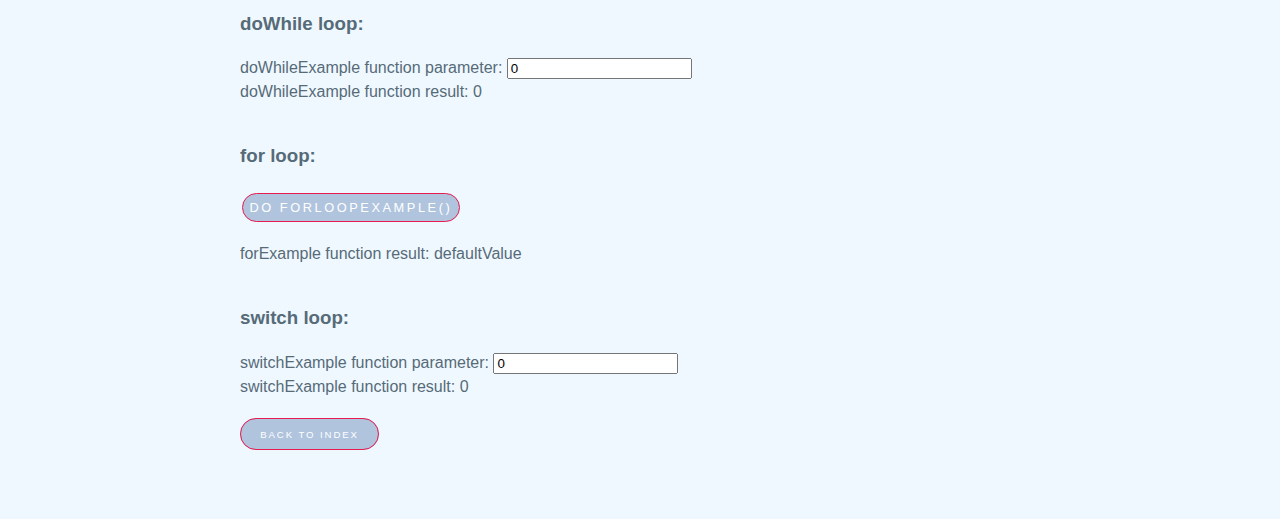
<file: statementsAndKeywords/statementsAndKeywords.html>
<!DOCTYPE html>
<html lang="en">
<head>
    <meta charset="UTF-8">
    <title id="title">Statements And Keywords</title>
    <link rel = "stylesheet"
          type = "text/css"
          href = "../index.css"/>
    <script src="./scripts/statements.js"></script>
    <script src="./scripts/keywords.js"></script>
</head>
<body>
    <header>
        <img>
        <h1 id="h1.1">default "h1.1"</h1>
        <script>document.getElementById('h1.1').innerText = document.getElementById('title').innerText</script>
        <a href="https://unsplash.com/photos/QQ9LainS6tI">Photo by Nate Grant on Unsplash</a> <br>
        <a href="../index.html">go back to Index</a>
    </header>

    <p id="getX">paragraph getX - notSet</p>
    <p id="getY">paragraph getY - notSet</p>
    <p id="getZ">paragraph getZ - notSet</p>
    <script>setPGetXYZ();</script>
    <br>

    <p>
        <form id="form1" oninput="sum.value = getSum(parseFloat(param1.value), parseFloat(param2.value))">
            Param #1: <input type="text" id="param1" value="1"> <br>
            Param #2: <input type="text" id="param2" value="2"> <br>
            Sum: <output id="sum" for="param1 param2" form="form1"></output>
        </form>
        <script>sum.value = getValueParseFloatAndGetSum(param1, param2)</script>
    </p>
    <br>

    <p>
        <form id="form2" oninput="sum2.value = getValueParseFloatAndGetSum(param21, param22)">
            0 <input type="range" id="param21" value="50" min=-5 max="1000"> 1000 <br>
            + <br>
            <input type="number" id="param22" value="50">
            = <br>
            <output id="sum2" for="param21 param22" form="form2"></output>
        </form>
    </p>
    <br>

    <h2>Keywords:</h2>
    <p>
        <table>
            <tr>
                <th>Keyword</th>
                <th>Description</th>
            </tr>
            <tr>
                <td>break</td>
                <td>terminate switch / loop</td>
            </tr>
            <tr>
                <td>continue</td>
                <td>leaves loop to start at the top</td>
            </tr>
            <tr>
                <td>debugger</td>
                <td>stop execution, calls debugging function (if possible)</td>
            </tr>
            <tr>
                <td>do ... while</td>
                <td>do while loop</td>
            </tr>
            <tr>
                <td>for</td>
                <td>for loop</td>
            </tr>
            <tr>
                <td>function</td>
                <td>declares function</td>
            </tr>
            <tr>
                <td>if ... else</td>
                <td>if else block</td>
            </tr>
            <tr>
                <td>return</td>
                <td>returns (something) from function</td>
            </tr>
            <tr>
                <td>switch</td>
                <td>switch block</td>
            </tr>
            <tr>
                <td>try ... catch</td>
                <td>try catch block</td>
            </tr>
            <tr>
                <td>var</td>
                <td>declares variable</td>
            </tr>
        </table>
    </p>

    <h2>Keywords use examples:</h2>
    <h3>doWhile loop:</h3>
    <p>
        <form id="form3" oninput="doWhileExampleResult.value = doWhileLoopExample( parseFloat( doWhileExampleParam.value ) )">
            doWhileExample function parameter: <input type="text" id="doWhileExampleParam" value="0"> <br>
            doWhileExample function result: <output id="doWhileExampleResult" for="doWhileExampleParam" form="form3">0</output> <br>
        </form>
    </p>

    <h3>for loop:</h3>
    <p>
        <button id="doForLoopExampleButton" onclick="forExampleResult.innerHTML = '<br>' + forLoopExample()">Do forLoopExample()</button>
        <form id="form4">
            forExample function result: <output id="forExampleResult" for="forExampleParam" form="form4">defaultValue</output> <br>
        </form>
    </p>

    <h3>switch loop:</h3>
    <p>
    <form id="form5" oninput="switchExampleResult.value = switchExample( parseFloat( switchExampleParam.value ) )">
        switchExample function parameter: <input type="text" id="switchExampleParam" value="0"> <br>
        switchExample function result: <output id="switchExampleResult" for="switchExampleParam" form="form5">0</output> <br>
    </form>
    </p>

    <a href="../index.html">back to Index</a>
</body>
</html>
</file>
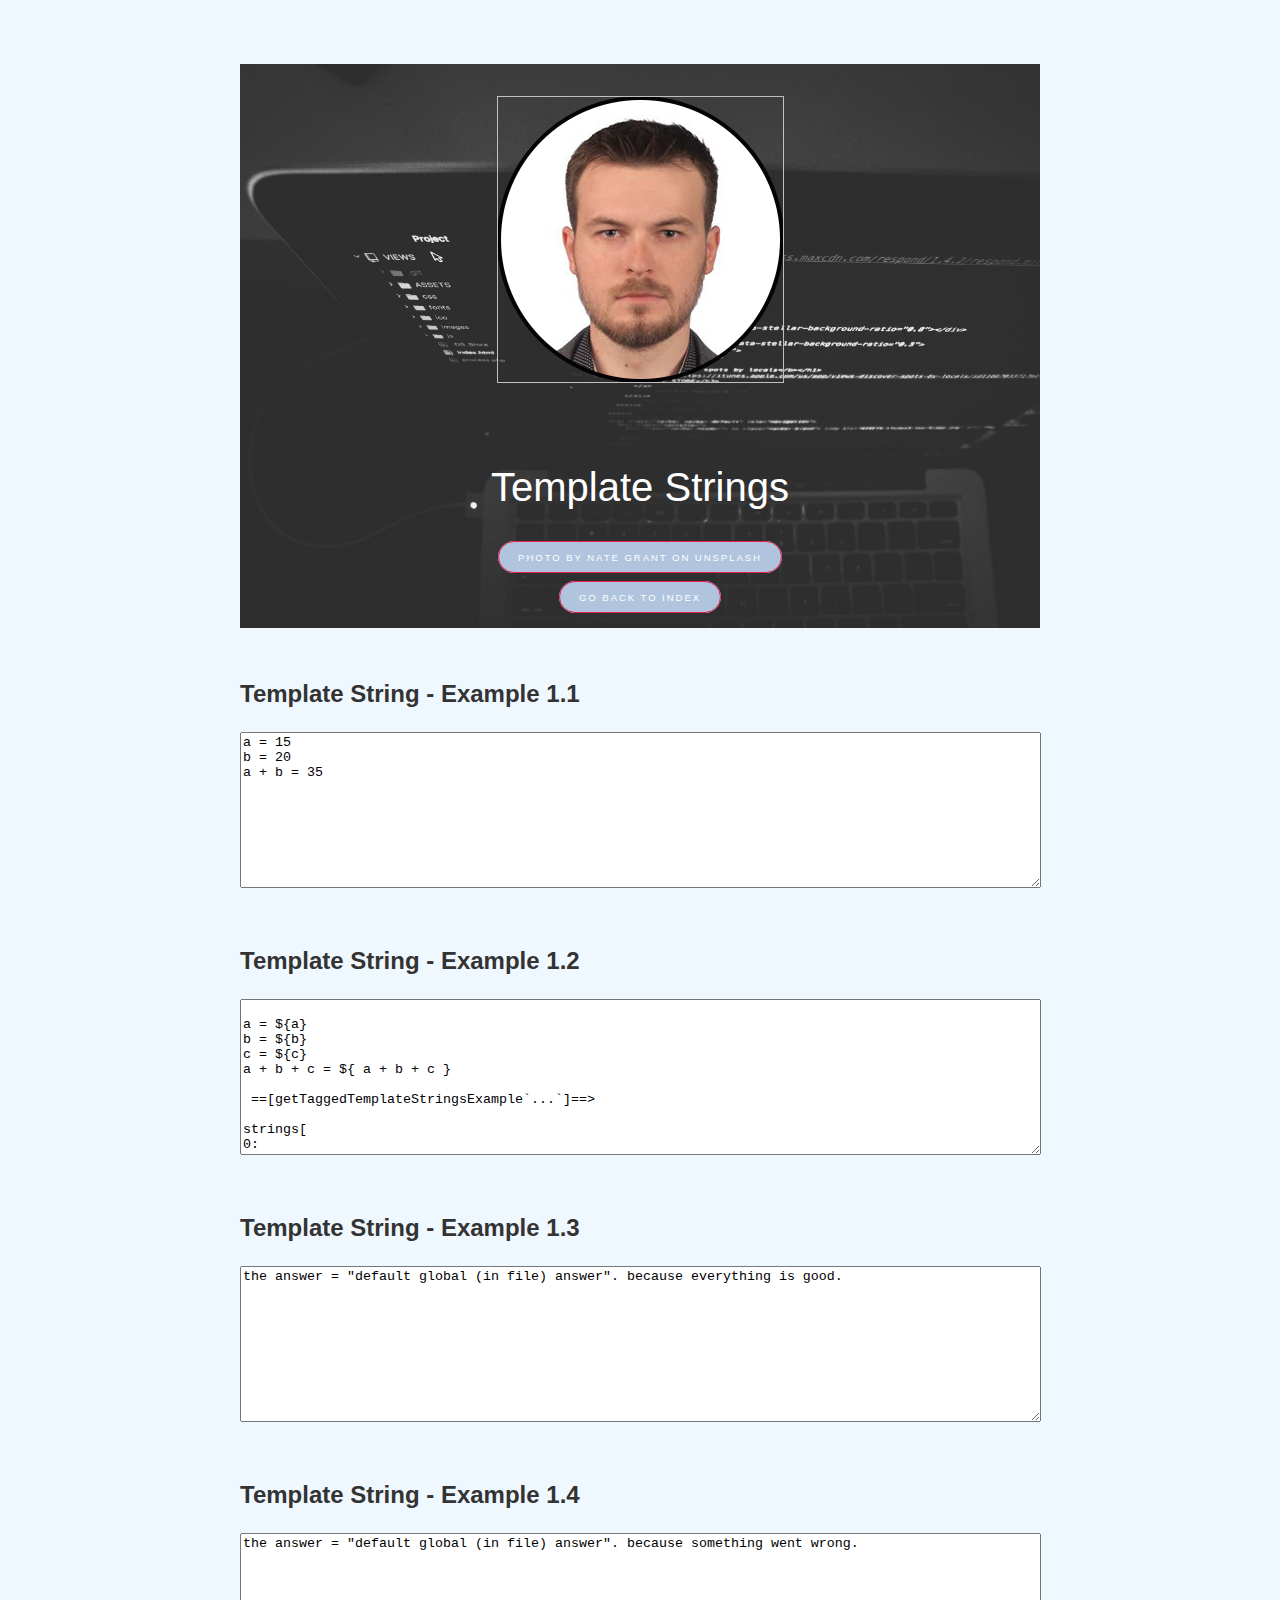
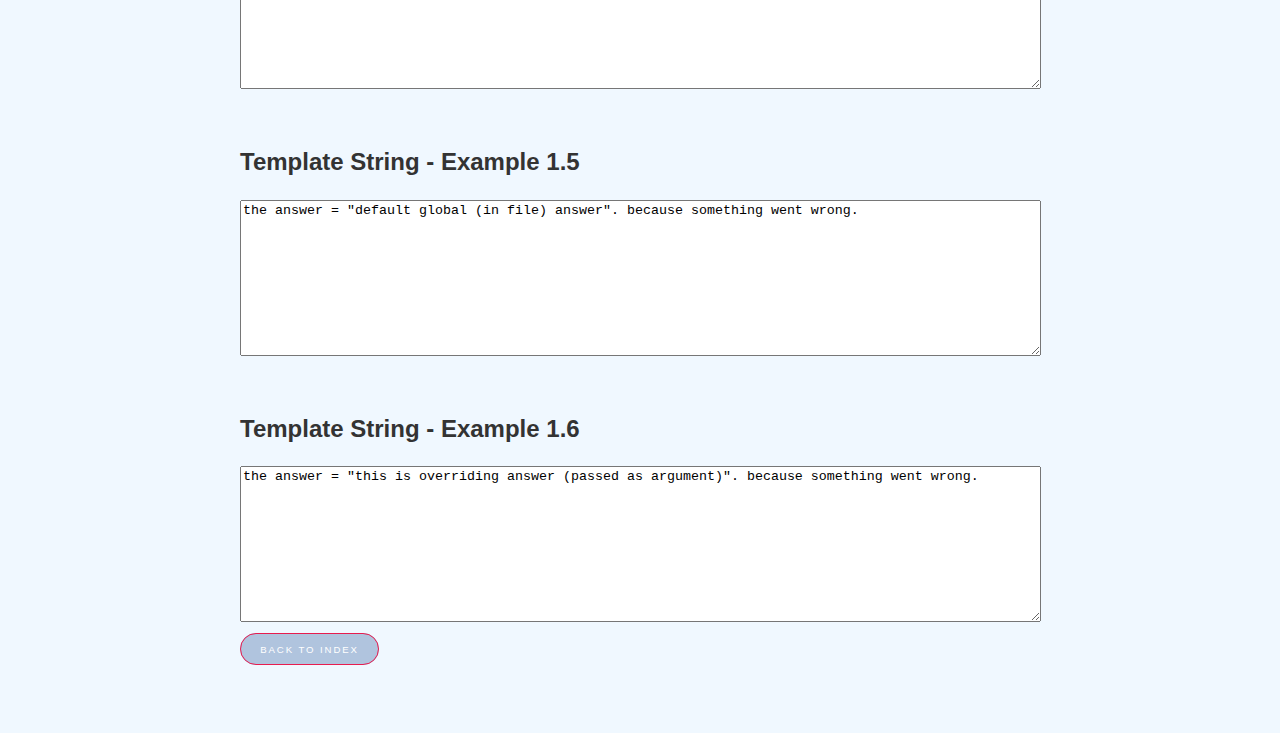
<file: templateStrings/templateStrings.html>
<!DOCTYPE html>
<html lang="en">
<head>
    <meta charset="UTF-8">
    <title id="title">Template Strings</title>
    <link rel = "stylesheet"
          type = "text/css"
          href = "../index.css"/>
</head>
<body>
    <header>
        <img>
        <h1 id="h1.1">default "h1.1"</h1>
        <script>document.getElementById('h1.1').innerText = document.getElementById('title').innerText</script>
        <script type="module">
            import { adjustHeaderHeight } from "../utils/scripts/modHeaderHeight.mjs";
            adjustHeaderHeight();
        </script>
        <a href="https://unsplash.com/photos/QQ9LainS6tI">Photo by Nate Grant on Unsplash</a> <br>
        <a href="../index.html">go back to Index</a>
    </header>
    <div id="divRoot"></div>
    <a href="../index.html">back to Index</a>
    <script type="module">
        import { templateStringsExamples } from "./scripts/templateStringsExamples.mjs";
        templateStringsExamples();
    </script>
</body>
</html>
</file>
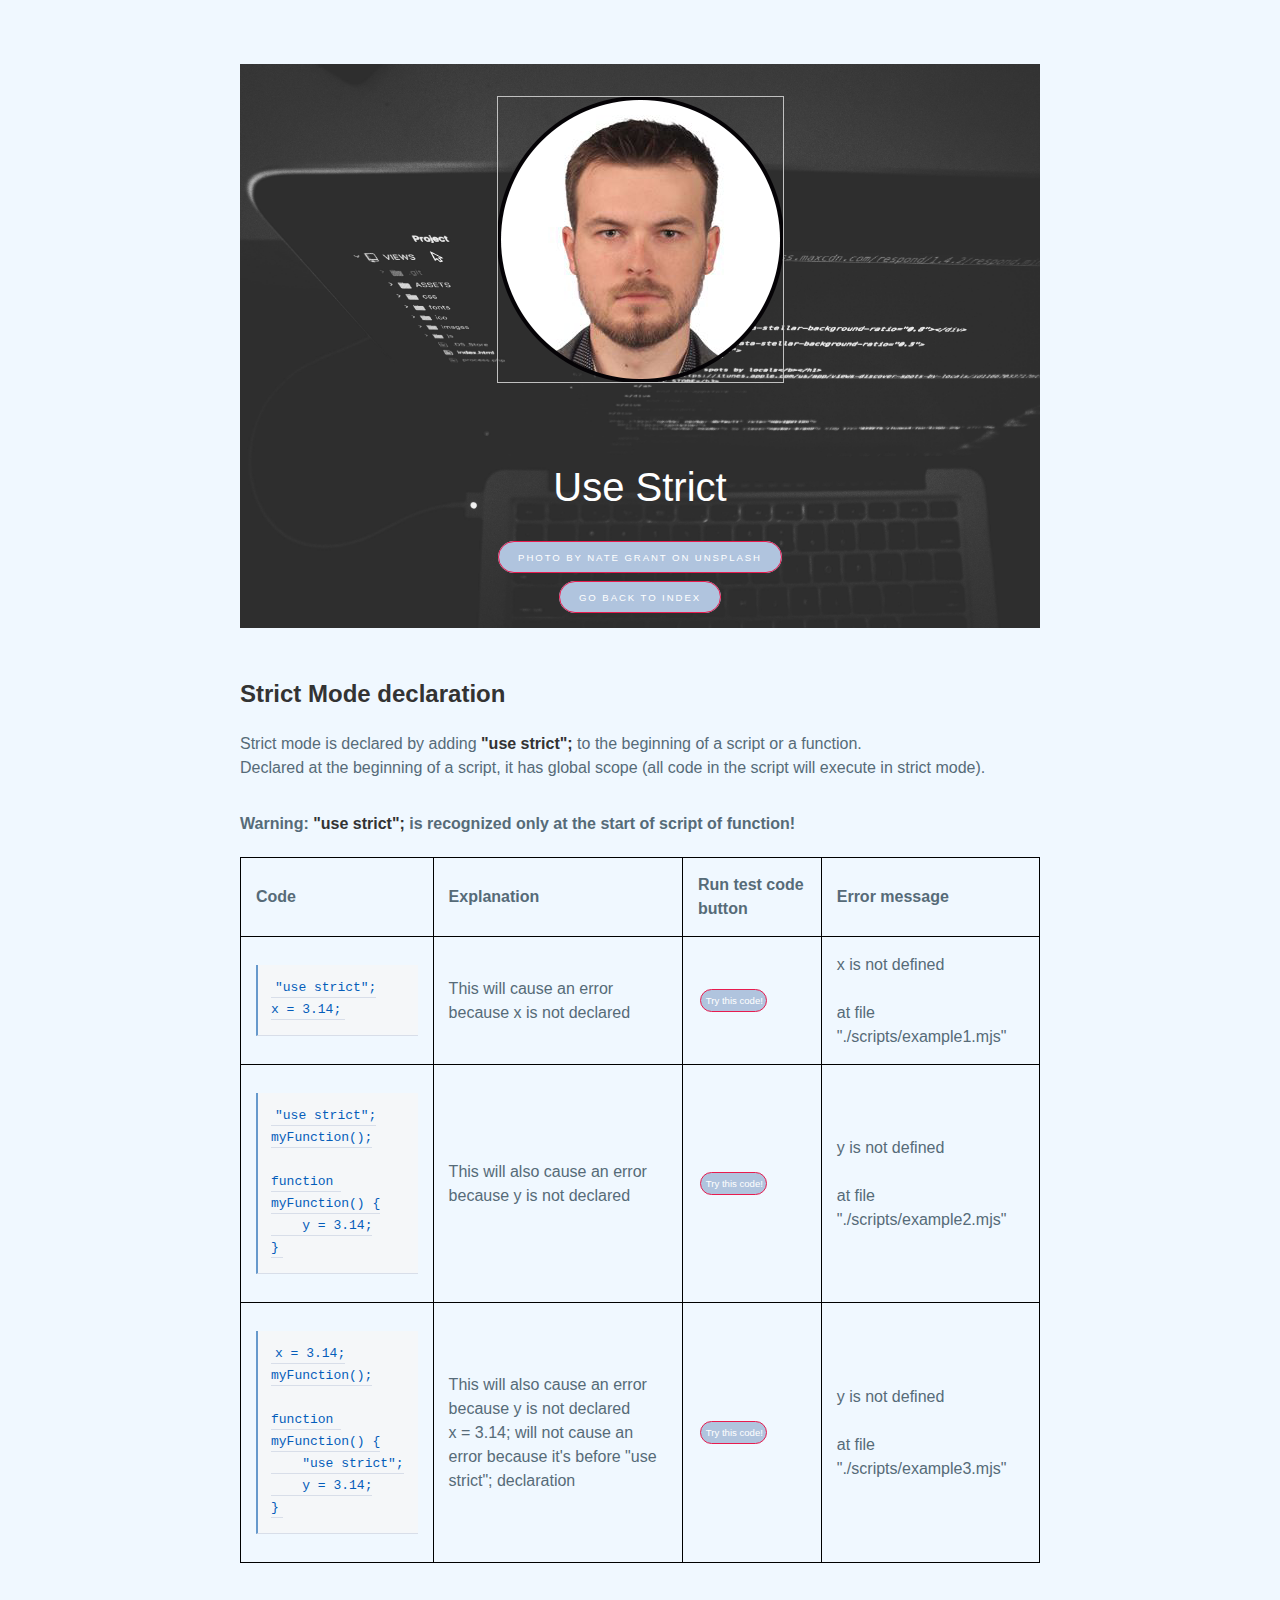
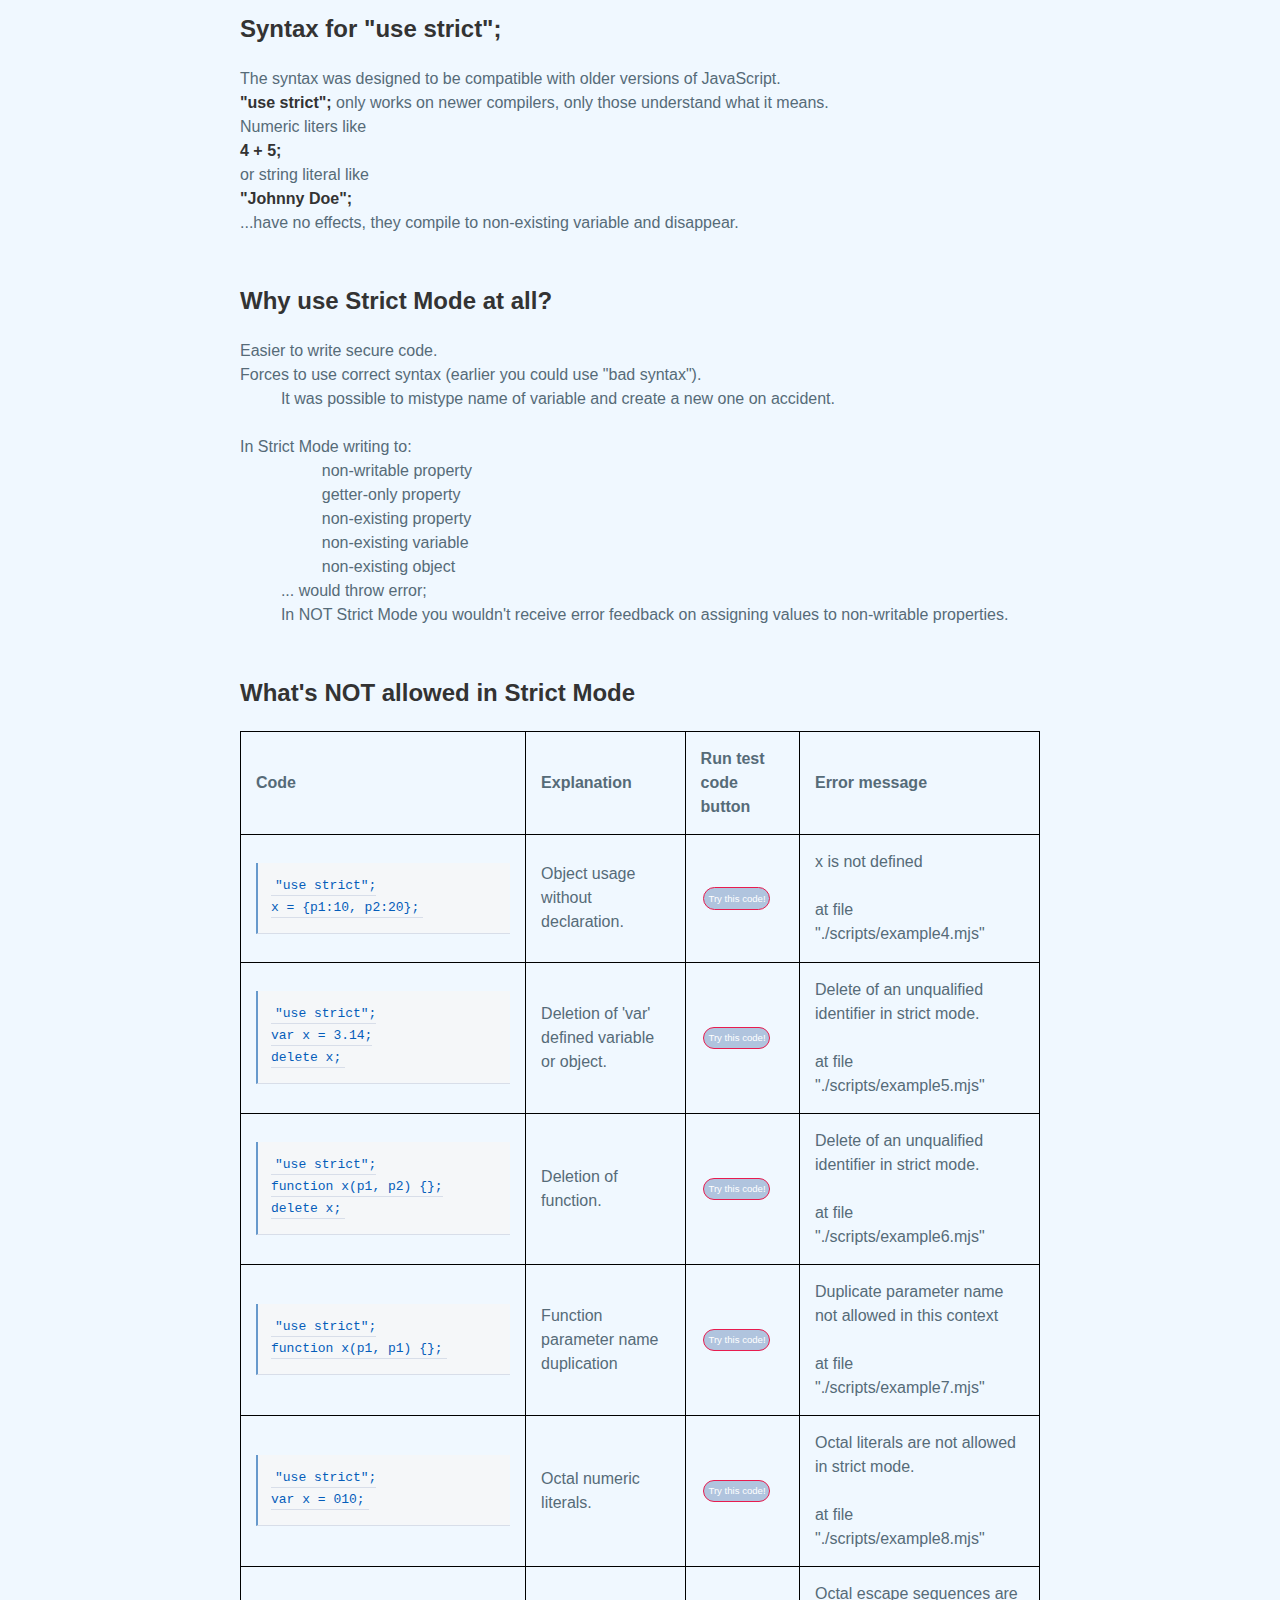
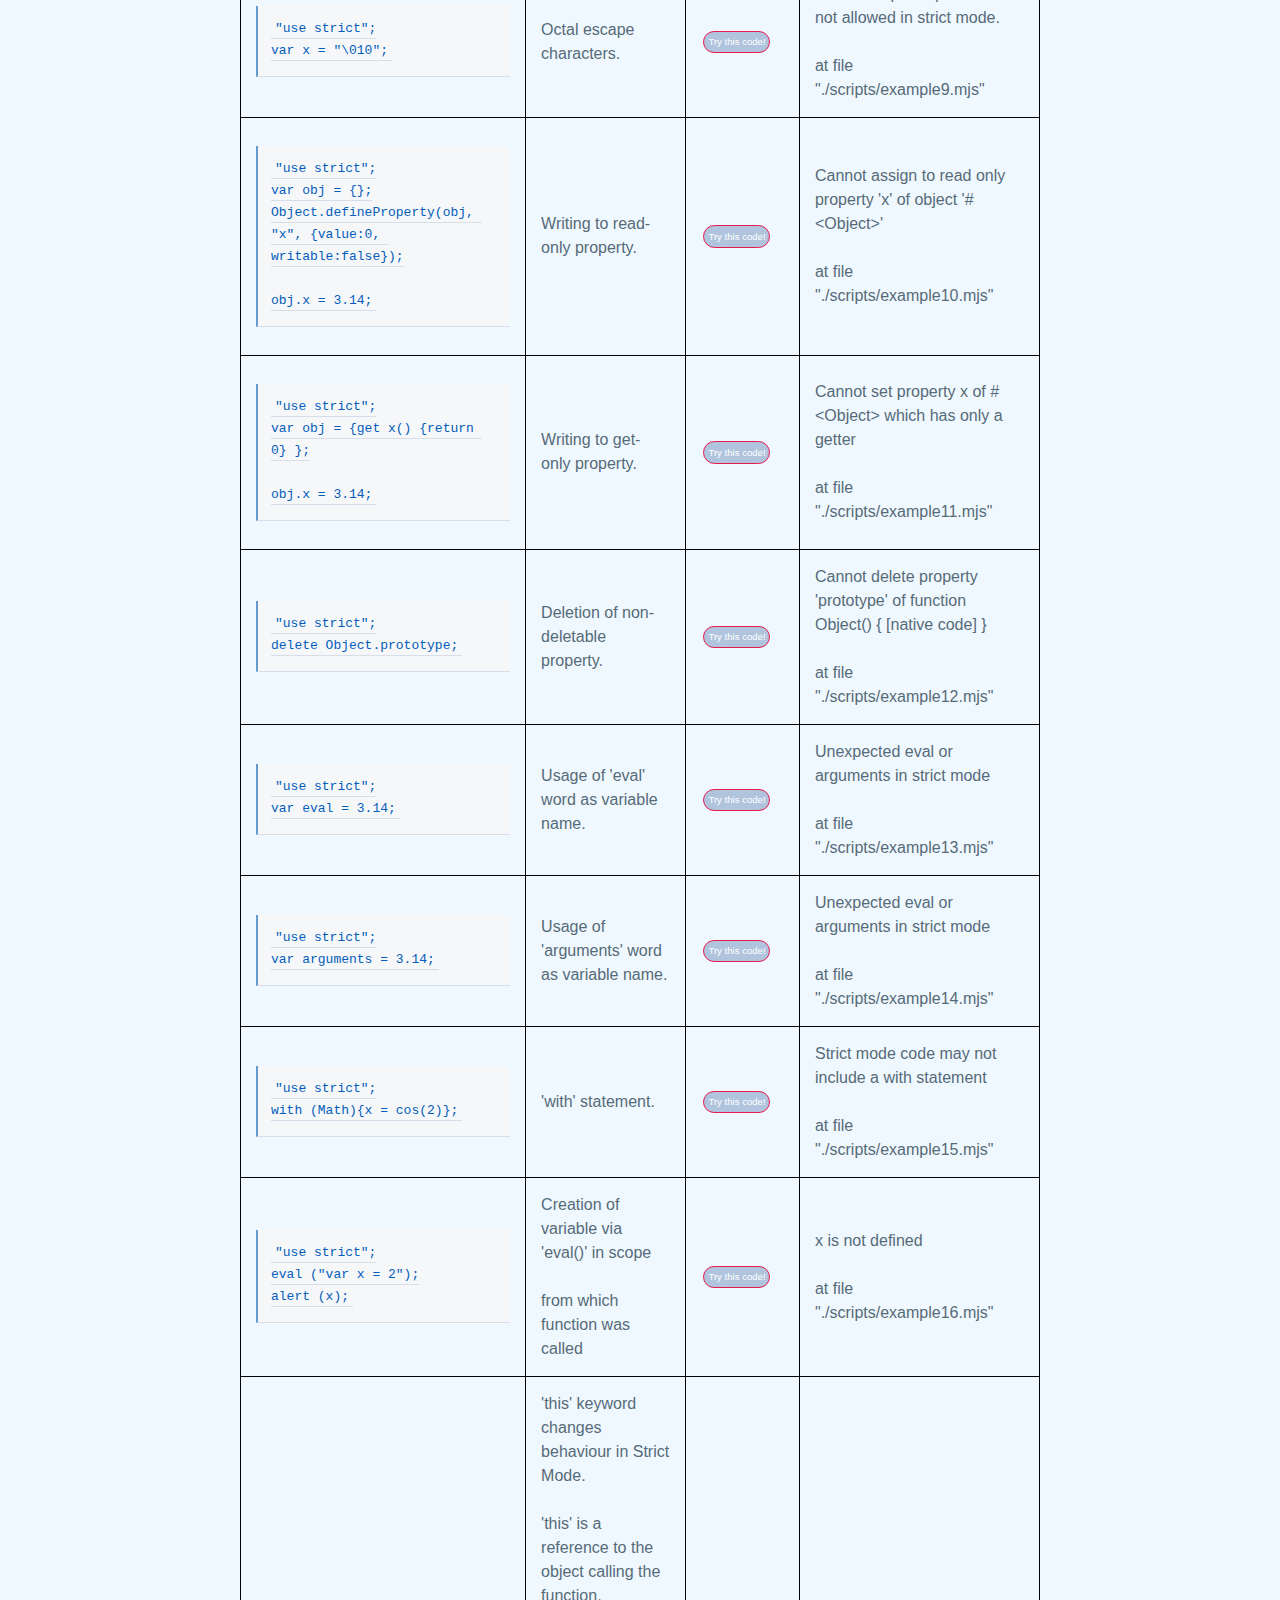
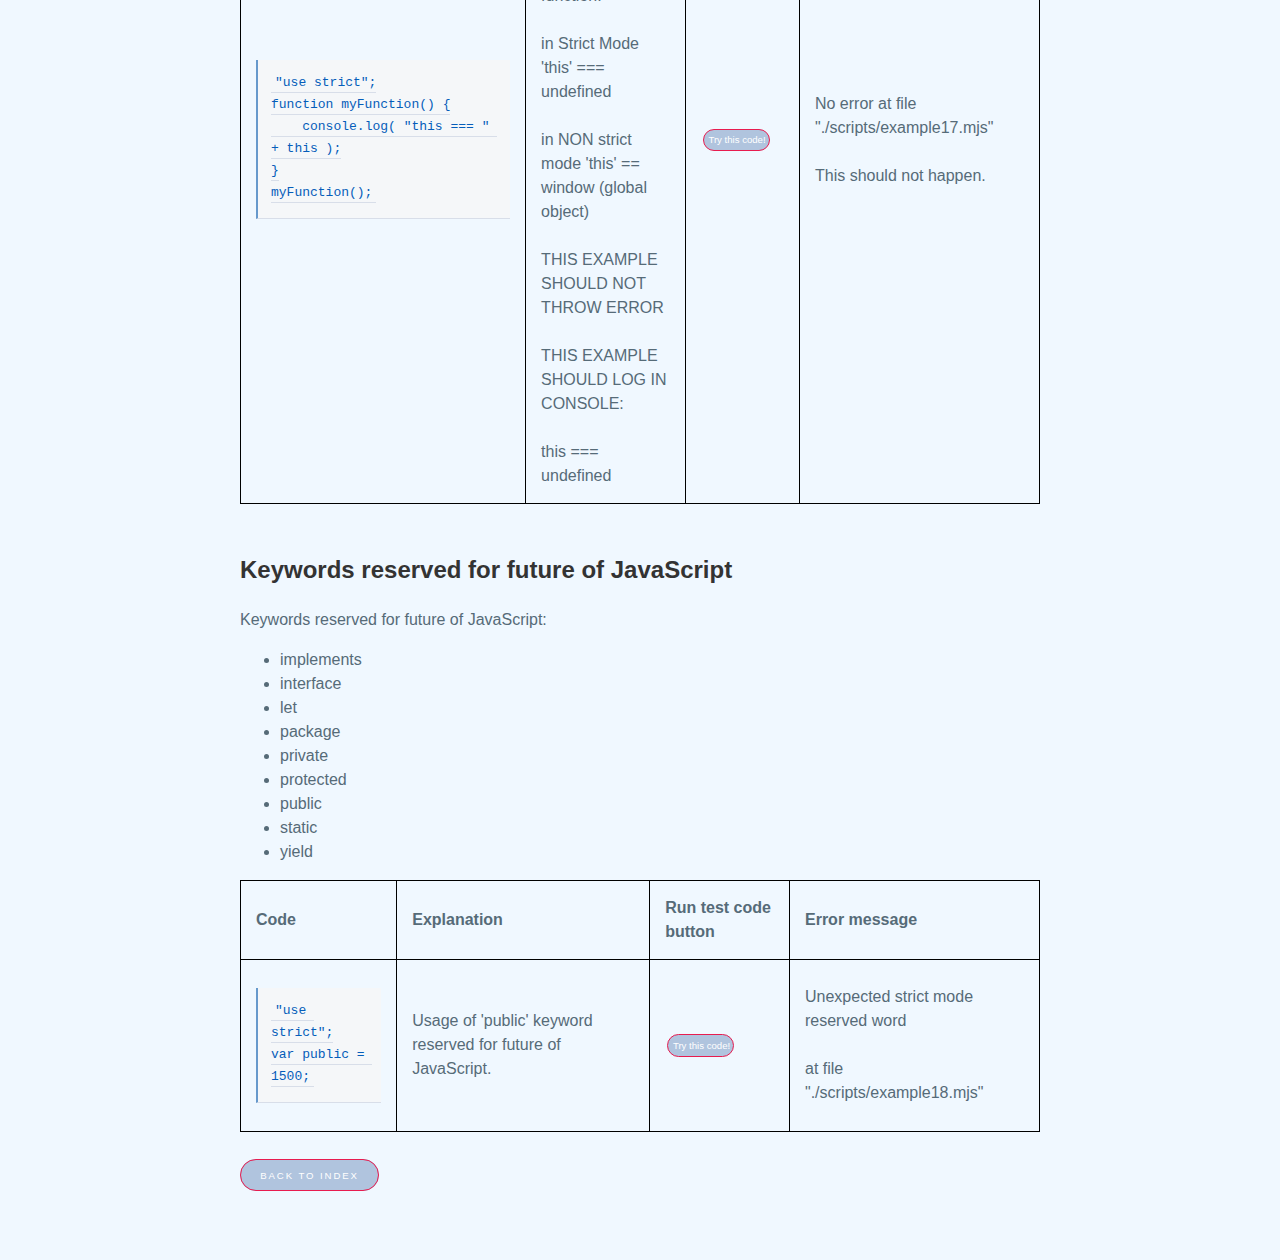
<file: useStrict/useStrict.html>
<!DOCTYPE html>
<html lang="en">
  <head>
    <meta charset="UTF-8" />
    <title id="title">Use Strict</title>
    <link rel="stylesheet" type="text/css" href="useStrict.css" />
    <script src="./scripts/preCode.js"></script>
  </head>
  <body>
    <header>
      <img />
      <h1 id="h1.1">default "h1.1"</h1>
      <script>
        document.getElementById("h1.1").innerText = document.getElementById(
          "title"
        ).innerText;
      </script>
      <a href="https://unsplash.com/photos/QQ9LainS6tI"
        >Photo by Nate Grant on Unsplash</a
      >
      <br />
      <a href="../index.html">go back to Index</a>
    </header>
    <div id="div1">
      <h2>Strict Mode declaration</h2>
      Strict mode is declared by adding
      <strong>"use strict";</strong>
      to the beginning of a script or a function. <br />
      Declared at the beginning of a script, it has global scope (all code in
      the script will execute in strict mode).
      <h4>
        Warning: <strong>"use strict";</strong> is recognized only at the start
        of script of function!
      </h4>
      <table>
        <tr>
          <th>Code</th>
          <th>Explanation</th>
          <th>Run test code button</th>
          <th>Error message</th>
        </tr>
        <tr>
          <td id="codeExample1"></td>
          <td>This will cause an error because x is not declared</td>
          <td>
            <input id="buttonExample1" type="button" value="Try this code!" />
          </td>
          <td id="messageExample1"></td>
          <script type="module">
            import {
              setElementIdInnerHTMLToFileCode,
              setButtonOnClickToScriptFromFile,
              setElementIdToMessageError
            } from "./scripts/useStrict.mjs";
            let exampleNumber = 1;
            let fileName = "./scripts/example" + exampleNumber + ".mjs";
            setElementIdInnerHTMLToFileCode(
              fileName,
              "codeExample" + exampleNumber
            );
            setButtonOnClickToScriptFromFile(
              fileName,
              "buttonExample" + exampleNumber
            );
            setElementIdToMessageError(
              fileName,
              "messageExample" + exampleNumber
            );
          </script>
        </tr>
        <tr>
          <td id="codeExample2"></td>
          <td>This will also cause an error because y is not declared</td>
          <td>
            <input id="buttonExample2" type="button" value="Try this code!" />
          </td>
          <td id="messageExample2"></td>
          <script type="module">
            import {
              setElementIdInnerHTMLToFileCode,
              setButtonOnClickToScriptFromFile,
              setElementIdToMessageError
            } from "./scripts/useStrict.mjs";
            let exampleNumber = 2;
            let fileName = "./scripts/example" + exampleNumber + ".mjs";
            setElementIdInnerHTMLToFileCode(
              fileName,
              "codeExample" + exampleNumber
            );
            setButtonOnClickToScriptFromFile(
              fileName,
              "buttonExample" + exampleNumber
            );
            setElementIdToMessageError(
              fileName,
              "messageExample" + exampleNumber
            );
          </script>
        </tr>
        <tr>
          <td id="codeExample3"></td>
          <td>
            This will also cause an error because y is not declared <br />
            x = 3.14; will not cause an error because it's before "use strict";
            declaration
          </td>
          <td>
            <input id="buttonExample3" type="button" value="Try this code!" />
          </td>
          <td id="messageExample3"></td>
          <script type="module">
            import {
              setElementIdInnerHTMLToFileCode,
              setButtonOnClickToScriptFromFile,
              setElementIdToMessageError
            } from "./scripts/useStrict.mjs";
            let exampleNumber = 3;
            let fileName = "./scripts/example" + exampleNumber + ".mjs";
            setElementIdInnerHTMLToFileCode(
              fileName,
              "codeExample" + exampleNumber
            );
            setButtonOnClickToScriptFromFile(
              fileName,
              "buttonExample" + exampleNumber
            );
            setElementIdToMessageError(
              fileName,
              "messageExample" + exampleNumber
            );
          </script>
        </tr>
      </table>
    </div>
    <div id="div2">
      <h2>Syntax for <strong>"use strict";</strong></h2>
      <p>
        The syntax was designed to be compatible with older versions of
        JavaScript. <br />
        <strong>"use strict";</strong> only works on newer compilers, only those
        understand what it means. <br />
        Numeric liters like <br />
        <strong>4 + 5;</strong> <br />
        or string literal like <br />
        <strong>"Johnny Doe";</strong> <br />
        ...have no effects, they compile to non-existing variable and disappear.
      </p>
    </div>
    <div id="div3">
      <h2>Why use Strict Mode at all?</h2>
      Easier to write secure code. <br />
      Forces to use correct syntax (earlier you could use "bad syntax"). <br />
      &emsp; &emsp; It was possible to mistype name of variable and create a new
      one on accident. <br />
      <br />
      In Strict Mode writing to: <br />
      &emsp; &emsp; &emsp; &emsp; non-writable property <br />
      &emsp; &emsp; &emsp; &emsp; getter-only property <br />
      &emsp; &emsp; &emsp; &emsp; non-existing property <br />
      &emsp; &emsp; &emsp; &emsp; non-existing variable <br />
      &emsp; &emsp; &emsp; &emsp; non-existing object <br />
      &emsp; &emsp; ... would throw error; <br />
      &emsp; &emsp; In NOT Strict Mode you wouldn't receive error feedback on
      assigning values to non-writable properties.
    </div>
    <div id="div4">
      <h2>What's NOT allowed in Strict Mode</h2>
      <script type="module">
        import { createAndPopulateTableInDiv } from "./scripts/createDynamicallyTable.mjs";
        let tableOfExplanations = [
          "Object usage without declaration.",
          "Deletion of 'var' defined variable or object.",
          "Deletion of function.",
          "Function parameter name duplication",
          "Octal numeric literals.",
          "Octal escape characters.",
          "Writing to read-only property.",
          "Writing to get-only property.",
          "Deletion of non-deletable property.",
          "Usage of 'eval' word as variable name.",
          "Usage of 'arguments' word as variable name.",
          "'with' statement.",
          "Creation of variable via 'eval()' in scope " +
            "\n\r" +
            "from which function was called",
          "'this' keyword changes behaviour in Strict Mode." +
            "\n\r" +
            "'this' is a reference to the object calling the function." +
            "\n\r" +
            "in Strict Mode 'this' === undefined" +
            "\n\r" +
            "in NON strict mode 'this' == window (global object)" +
            "\n\r" +
            "THIS EXAMPLE SHOULD NOT THROW ERROR" +
            "\n\r" +
            "THIS EXAMPLE SHOULD LOG IN CONSOLE: " +
            "\n\r" +
            "this === undefined"
        ];
        createAndPopulateTableInDiv(4, 4, 17, tableOfExplanations);
      </script>
    </div>
    <div id="div5">
      <h2>Keywords reserved for future of JavaScript</h2>
      Keywords reserved for future of JavaScript:
      <ul>
        <li>implements</li>
        <li>interface</li>
        <li>let</li>
        <li>package</li>
        <li>private</li>
        <li>protected</li>
        <li>public</li>
        <li>static</li>
        <li>yield</li>
      </ul>
      <script type="module">
        import { createAndPopulateTableInDiv } from "./scripts/createDynamicallyTable.mjs";
        let tableOfExplanations = [
          "Usage of 'public' keyword reserved for future of JavaScript."
        ];
        createAndPopulateTableInDiv(5, 18, 18, tableOfExplanations);
      </script>
    </div>

    <br />
    <a href="../index.html">back to Index</a>
  </body>
</html>
</file>
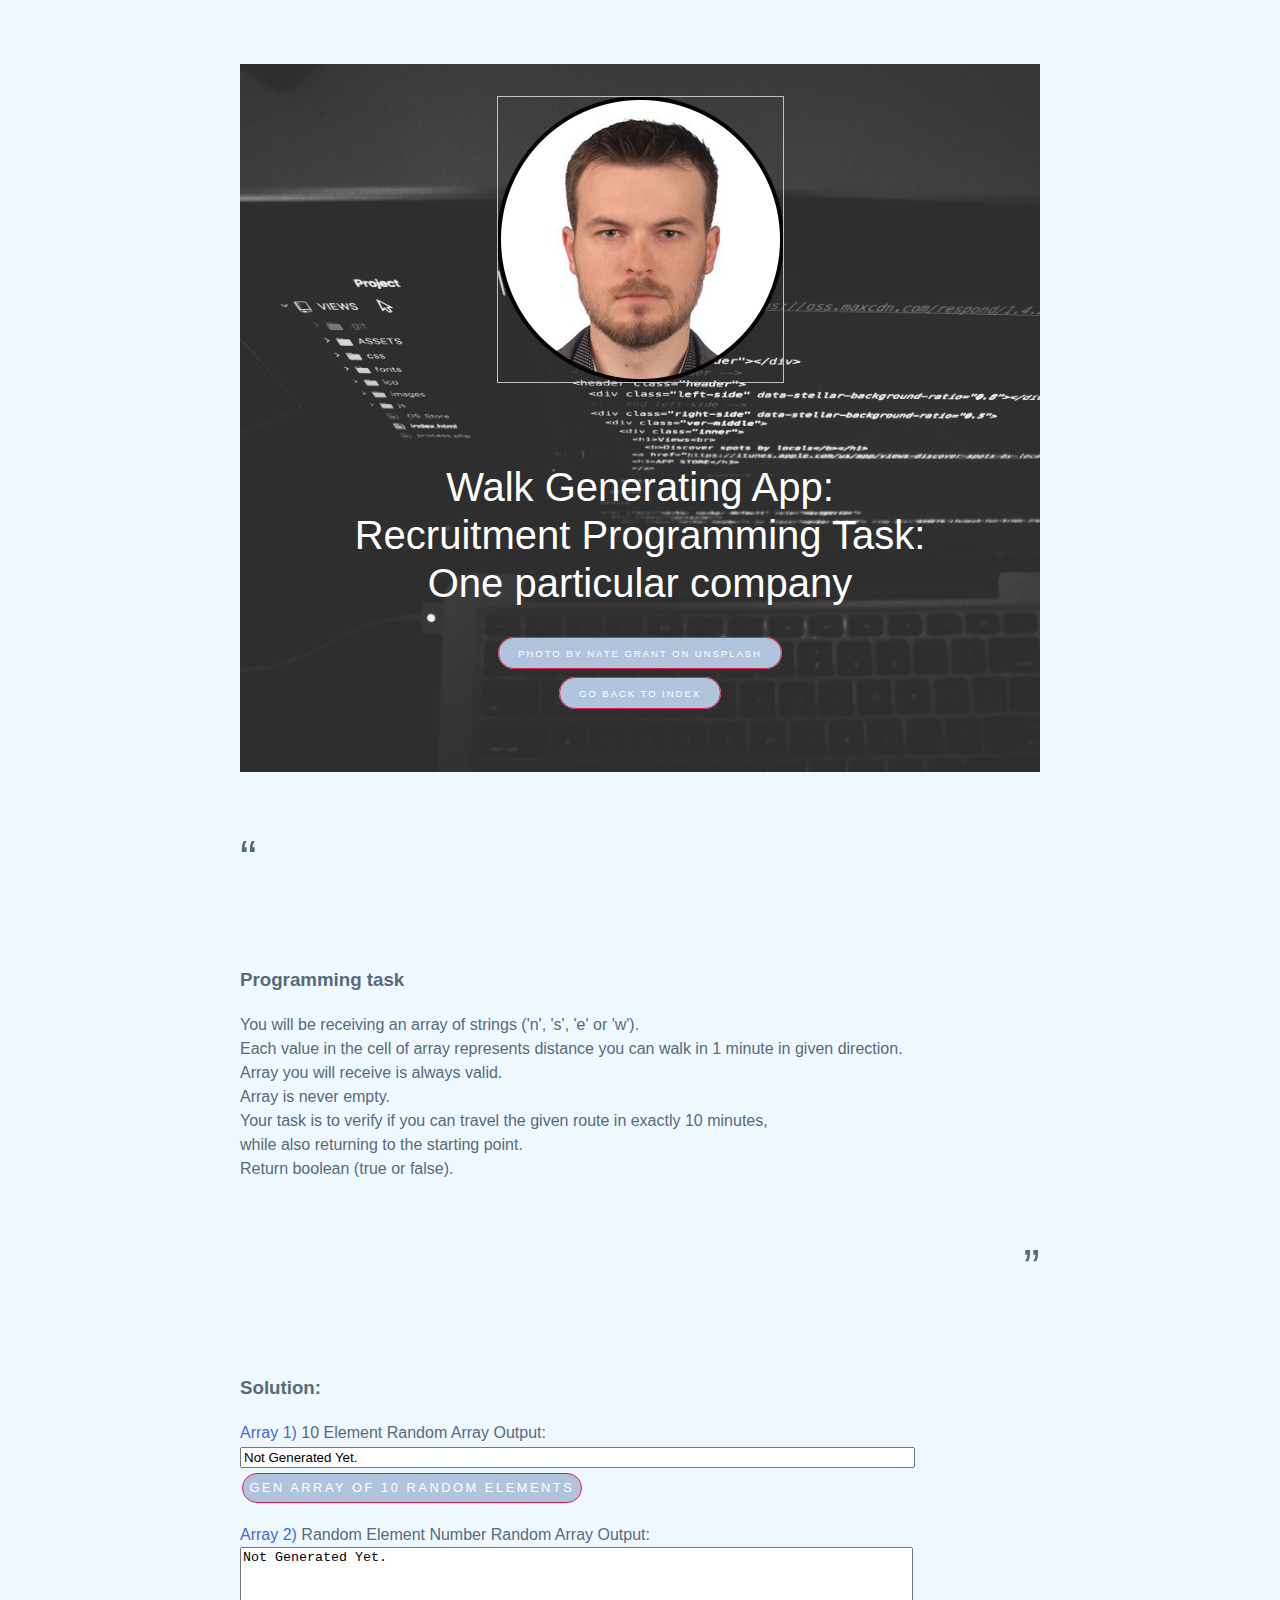
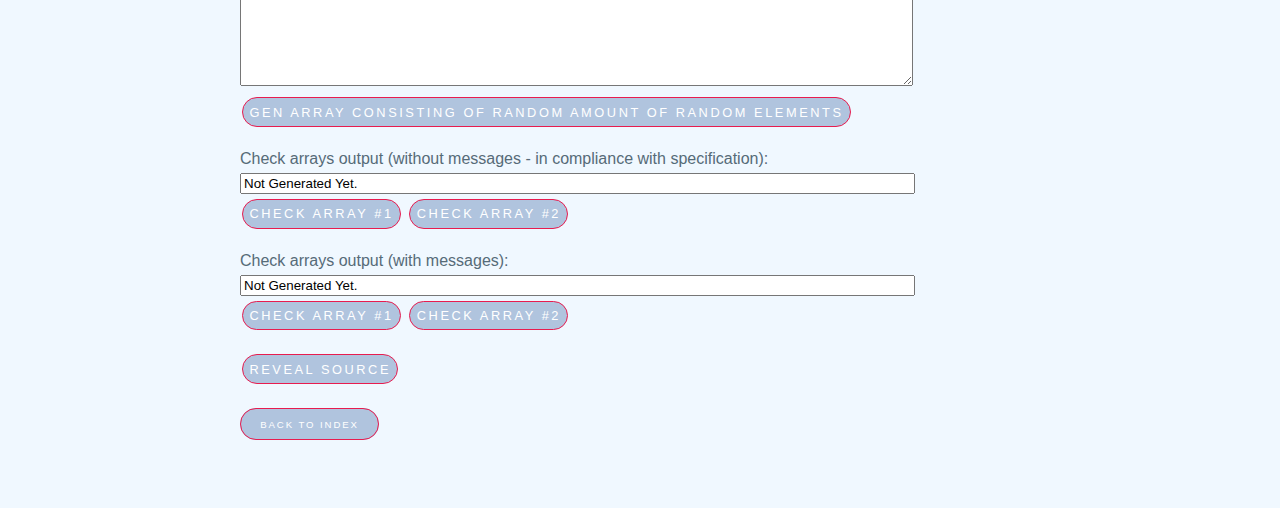
<file: walkGeneratingApp/walkGeneratingApp.html>
<!DOCTYPE html>
<html lang="en">
<head>
    <meta charset="UTF-8">
    <title id="title">Walk Generating App:
        Recruitment Programming Task:
        One particular company
    </title>
    <link rel = "stylesheet"
          type = "text/css"
          href = "../index.css"/>
</head>
    <body>
        <header>
            <img>
            <h1 id="h1.1">default "h1.1"</h1>
            <script>document.getElementById('h1.1').innerText = document.getElementById('title').innerText</script>
            <script type="module">
                import { adjustHeaderHeight } from "../utils/scripts/modHeaderHeight.mjs";
                adjustHeaderHeight();
            </script>
            <a href="https://unsplash.com/photos/QQ9LainS6tI">Photo by Nate Grant on Unsplash</a> <br>
            <a href="../index.html">go back to Index</a>
        </header>
        <div id="problem">
            <div id="originalProblem">
                <p style="font-size: 50px; text-align: left">&ldquo;</p>
                <h3>Programming task </h3>
                You will be receiving an array of strings ('n', 's', 'e' or 'w'). <br/>
                Each value in the cell of array represents distance you can walk in 1 minute in given direction. <br/>
                Array you will receive is always valid. <br/>
                Array is never empty. <br/>
                Your task is to verify if you can travel the given route in exactly 10 minutes, <br/>
                while also returning to the starting point. <br/>
                Return boolean (true or false).
                <p style="font-size: 50px; text-align: right">&rdquo;</p>
            </div>
        </div>
        <div id="solution">
            <h3>Solution:</h3>
            <p>
                <form>
                    <span style="color: royalblue">Array 1)</span> 10 Element Random Array Output: <br/>
                    <input type="text" id="gen10ElementRandomArrayOutput" value="Not Generated Yet." style="width: 50em"/> <br/>
                    <input id="gen10ElementRandomArrayButton" type="button" value="Gen Array of 10 Random Elements"/>
                </form>
            </p>
            <p>
                <form>
                    <span style="color: royalblue">Array 2)</span> Random Element Number Random Array Output: <br/>
                    <textarea id="genRandomElementArrayOutput" style="width: 50em; height: 10em">Not Generated Yet.</textarea> <br/>
                    <input id="genRandomElementArrayButton" type="button" value="Gen Array consisting of Random amount of Random Elements"/>
                </form>
            </p>
            <p>
            <form>
                Check arrays output (without messages - in compliance with specification): <br/>
                <input type="text" id="checkTableOutput" value="Not Generated Yet." style="width: 50em"/> <br/>
                <input id="checkTable10SizeButton" type="button" value="Check Array #1"/>
                <input id="checkTableRandomSizeButton" type="button" value="Check Array #2"/>
            </form>
            </p>
            <p>
                <form>
                    Check arrays output (with messages): <br/>
                    <input type="text" id="checkTableWithMessagesOutput" value="Not Generated Yet." style="width: 50em"/> <br/>
                    <input id="checkTable10SizeWithMessagesButton" type="button" value="Check Array #1"/>
                    <input id="checkTableRandomSizeWithMessagesButton" type="button" value="Check Array #2"/>
                </form>
            </p>
            <script type="module">
                import { setElementOnClickToFunction, setElementTo10SizeRandomTable, setElementToRandomSizeTable } from "./scripts/genTables.mjs";
                import { setElementToCheckTable, setElementToCheckTableWithMessages } from "./scripts/checkTableWithMessages.mjs";
                setElementOnClickToFunction(
                    "gen10ElementRandomArrayButton",
                    function () {
                        setElementTo10SizeRandomTable( "gen10ElementRandomArrayOutput", 10 )
                    }
                );
                setElementOnClickToFunction(
                    "genRandomElementArrayButton",
                    function () {
                        setElementToRandomSizeTable( "genRandomElementArrayOutput" )
                    }
                );
                setElementOnClickToFunction(
                    "checkTable10SizeButton",
                    function () {
                        setElementToCheckTable( "checkTableOutput", document.getElementById("gen10ElementRandomArrayOutput").value )
                    }
                );
                setElementOnClickToFunction(
                    "checkTableRandomSizeButton",
                    function () {
                        setElementToCheckTable( "checkTableOutput", document.getElementById("genRandomElementArrayOutput").value )
                    }
                );
                setElementOnClickToFunction(
                    "checkTable10SizeWithMessagesButton",
                    function () {
                        setElementToCheckTableWithMessages( "checkTableWithMessagesOutput", document.getElementById("gen10ElementRandomArrayOutput").value )
                    }
                );
                setElementOnClickToFunction(
                    "checkTableRandomSizeWithMessagesButton",
                    function () {
                        setElementToCheckTableWithMessages( "checkTableWithMessagesOutput", document.getElementById("genRandomElementArrayOutput").value )
                    }
                );
            </script>
        </div>
        <p id="sources">
        </p>
        <script type="module">
            import { createButtonSources } from "./scripts/displaySources.mjs";
            createButtonSources();
        </script>
        <a href="../index.html">back to Index</a>
    </body>
</html>
</file>
<file: index.css>
header {
  background-image: url("./resources/img/nate-grant-on-unsplash.jpg");
  background-color: lightblue;
  background-position: center top;
  background-repeat: no-repeat;
  background-size: cover;
  line-height: 1.2;
  padding: 2em;
  text-align: center;
  height: 500px;

  border-style: hidden;
  border: 0;
  border: none;
  border-collapse: collapse;
}

header img {
  background-image: url("./resources/img/author_photo.png");
  display: inline-block;
  border-style: hidden;
  vertical-align: top;
  horiz-align: center;
  height: 287px;
  width: 287px;

  border-style: hidden;
  border: 0;
  border: none;
  border-collapse: collapse;
}

header h1 {
  color: white;
  font-size: 2.5em;
  font-weight: 100;
}

header a {
  border: 1px solid #e81c4f;
  border-radius: 290486px;
  color: white;
  font-size: 0.6em;
  letter-spacing: 0.2em;
  padding: 1em 2em;
  text-transform: uppercase;
  text-decoration: none;
  transition: none 200ms ease-out;
  transition-property: color, background;
  background: lightsteelblue;
  line-height: 40px;
}

header a:hover {
  background: #e81c4f;
  color: white;
}

body {
  margin: 0 auto; /* centering */
  max-width: 50em; /* max chars per line*/
  background: aliceblue;
  color: #566b78;
  font-family: "Arial", "Helvetica", "Georgia", sans-serif;
  line-height: 1.5;
  padding: 4em 1em;
}

h1,
h2,
h3,
h4,
h5 {
  margin-top: 1em;
  padding-top: 1em;
}

h1,
h2,
strong {
  color: #333;
}

code,
pre {
  background: #f5f7f9;
  border-bottom: 1px solid #d8dee9;
  color: #055dba;
}

code {
  padding: 2px 4px;
  vertical-align: text-bottom;
}

pre {
  padding: 1em;
  border-left: 2px solid #69c;
}

a {
  color: #e55555;
  border: 1px solid #e81c4f;
  border-radius: 290486px;
  color: white;
  font-size: 0.6em;
  letter-spacing: 0.2em;
  padding: 1em 2em;
  text-transform: uppercase;
  text-decoration: none;
  transition: none 200ms ease-out;
  transition-property: color, background;
  background: lightsteelblue;
  line-height: 40px;
}

a:hover {
  background: #e81c4f;
  color: white;
}

button,
input[type="button"],
input[type="submit"],
input[type="reset"] {
  background-color: lightsteelblue;
  border: 1px solid #e81c4f;
  border-radius: 290486px;
  color: white;
  padding: 0.5em 0.5em;
  text-transform: uppercase;
  text-decoration: none;
  margin: 4px 2px;
  cursor: pointer;
  font-size: 0.8em;
  letter-spacing: 0.2em;
}

input[type="button"]:hover,
input[type="submit"]:hover,
input[type="reset"]:hover {
  background-color: #e81c4f;
  color: white;
}
</file>
<file: errorImplementations/errorImplementations.css>
@import url("../index.css");

table, th, td {
    border: 1px solid black;
    border-collapse: collapse;
    background-color: lightsteelblue;
}

body {
    max-width: 80em;
}

table tr{
    max-width: 80em;
}

table tr td, table tr th {
    max-width: 60em;
    text-align: left;
    font-size: 10px;

    white-space: pre-wrap;       /* Since CSS 2.1 */
    white-space: -moz-pre-wrap;  /* Mozilla, since 1999 */
    white-space: -pre-wrap;      /* Opera 4-6 */
    white-space: -o-pre-wrap;    /* Opera 7 */
    word-wrap: break-word;       /* Internet Explorer 5.5+ */
}
</file>
<file: useStrict/useStrict.css>
@import url("../index.css");
table, th, td {
    border: 1px solid black;
    border-collapse: collapse;
    text-align: left;
}

table {
    width: 100%;
}

th, td {
    padding: 15px;
}

td {
    max-width: 25em;
}

/*
 * source: https://stackoverflow.com/questions/248011/how-do-i-wrap-text-in-a-pre-tag
 * original source: https://stackoverflow.com/questions/248011/how-do-i-wrap-text-in-a-pre-tag
 */
td pre code {
    white-space: pre-wrap;       /* Since CSS 2.1 */
    white-space: -moz-pre-wrap;  /* Mozilla, since 1999 */
    white-space: -pre-wrap;      /* Opera 4-6 */
    white-space: -o-pre-wrap;    /* Opera 7 */
    word-wrap: break-word;       /* Internet Explorer 5.5+ */
    max-width: 10em;
}

td input {
    max-width: 7em;
}

input[type="button"],
input[type="submit"],
input[type="reset"] {
    background-color: lightsteelblue;
    border: 1px solid #e81c4f;
    border-radius: 290486px;
    color: white;
    padding: 0.5em 0.5em;
    text-decoration: none;
    text-transform: none;
    margin: 4px 2px;
    cursor: pointer;
    font-size: 0.6em;
    letter-spacing: 0.0em;
}
</file>
